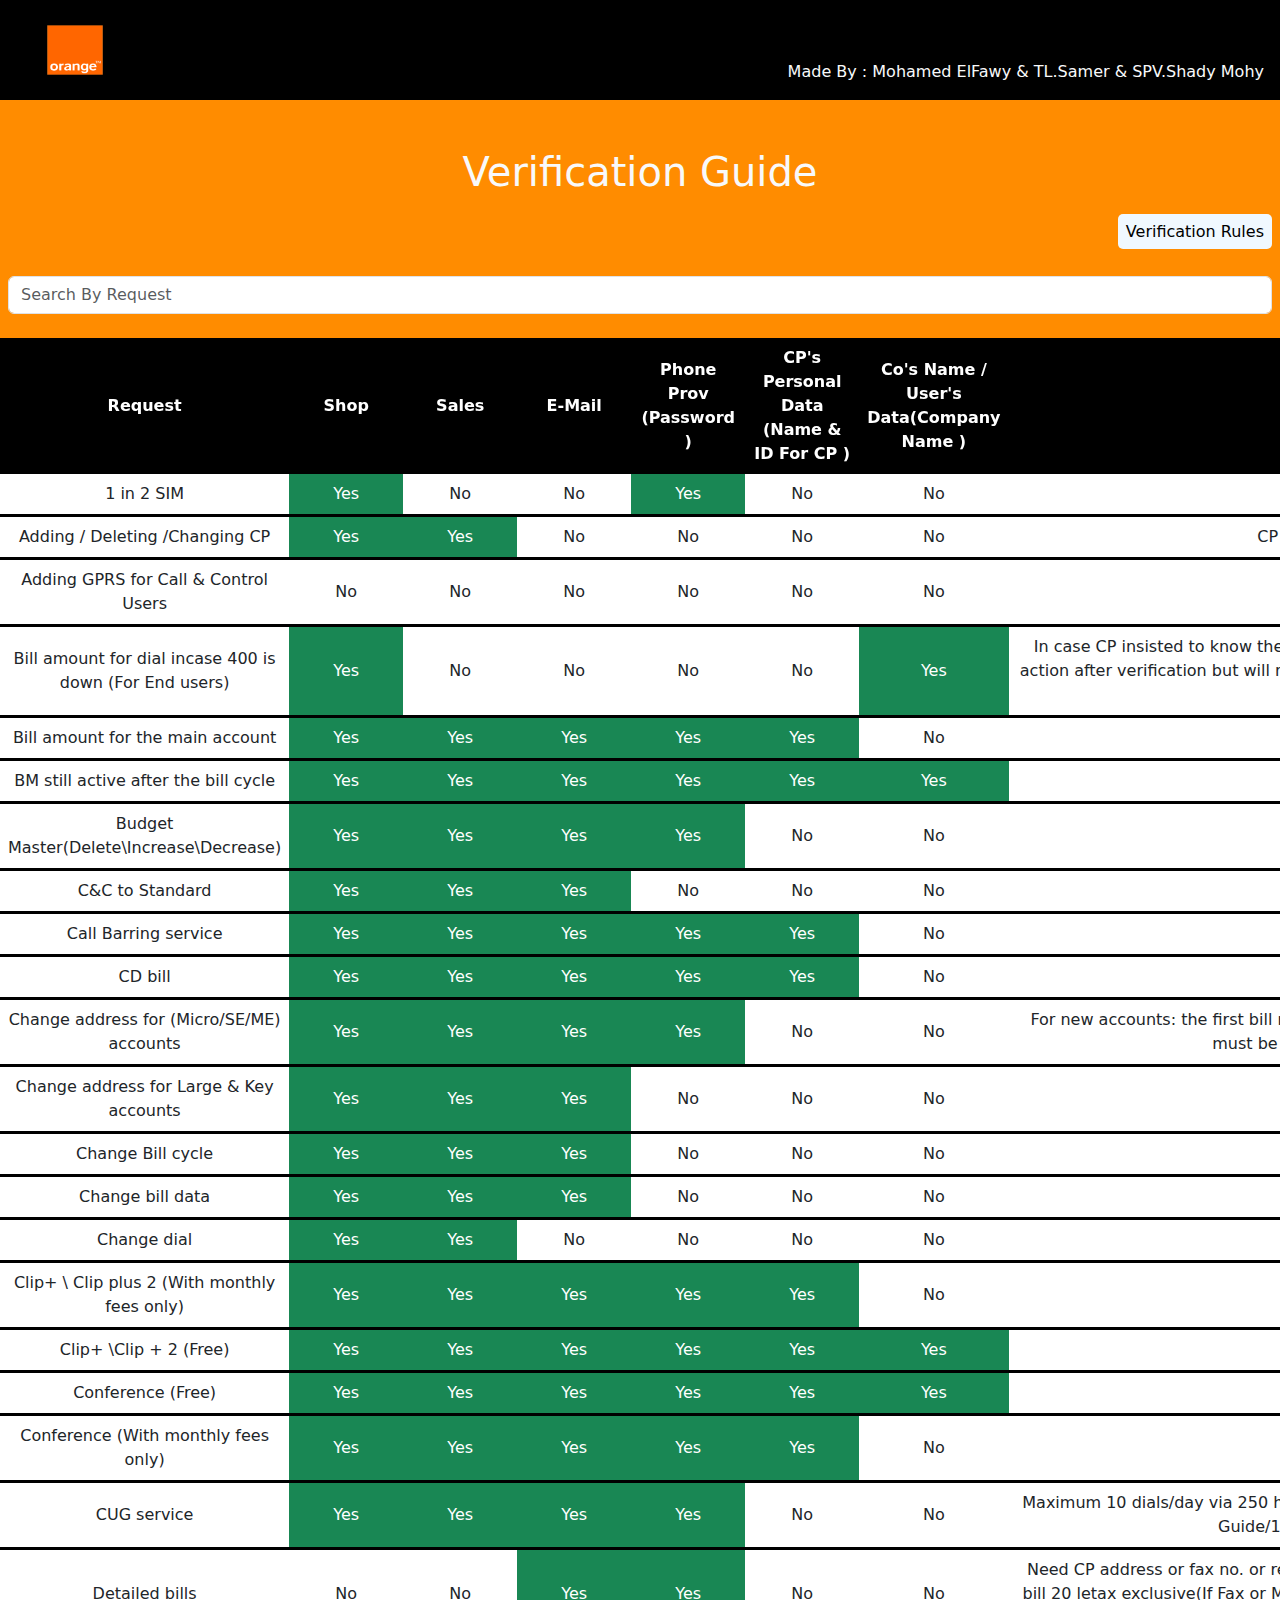
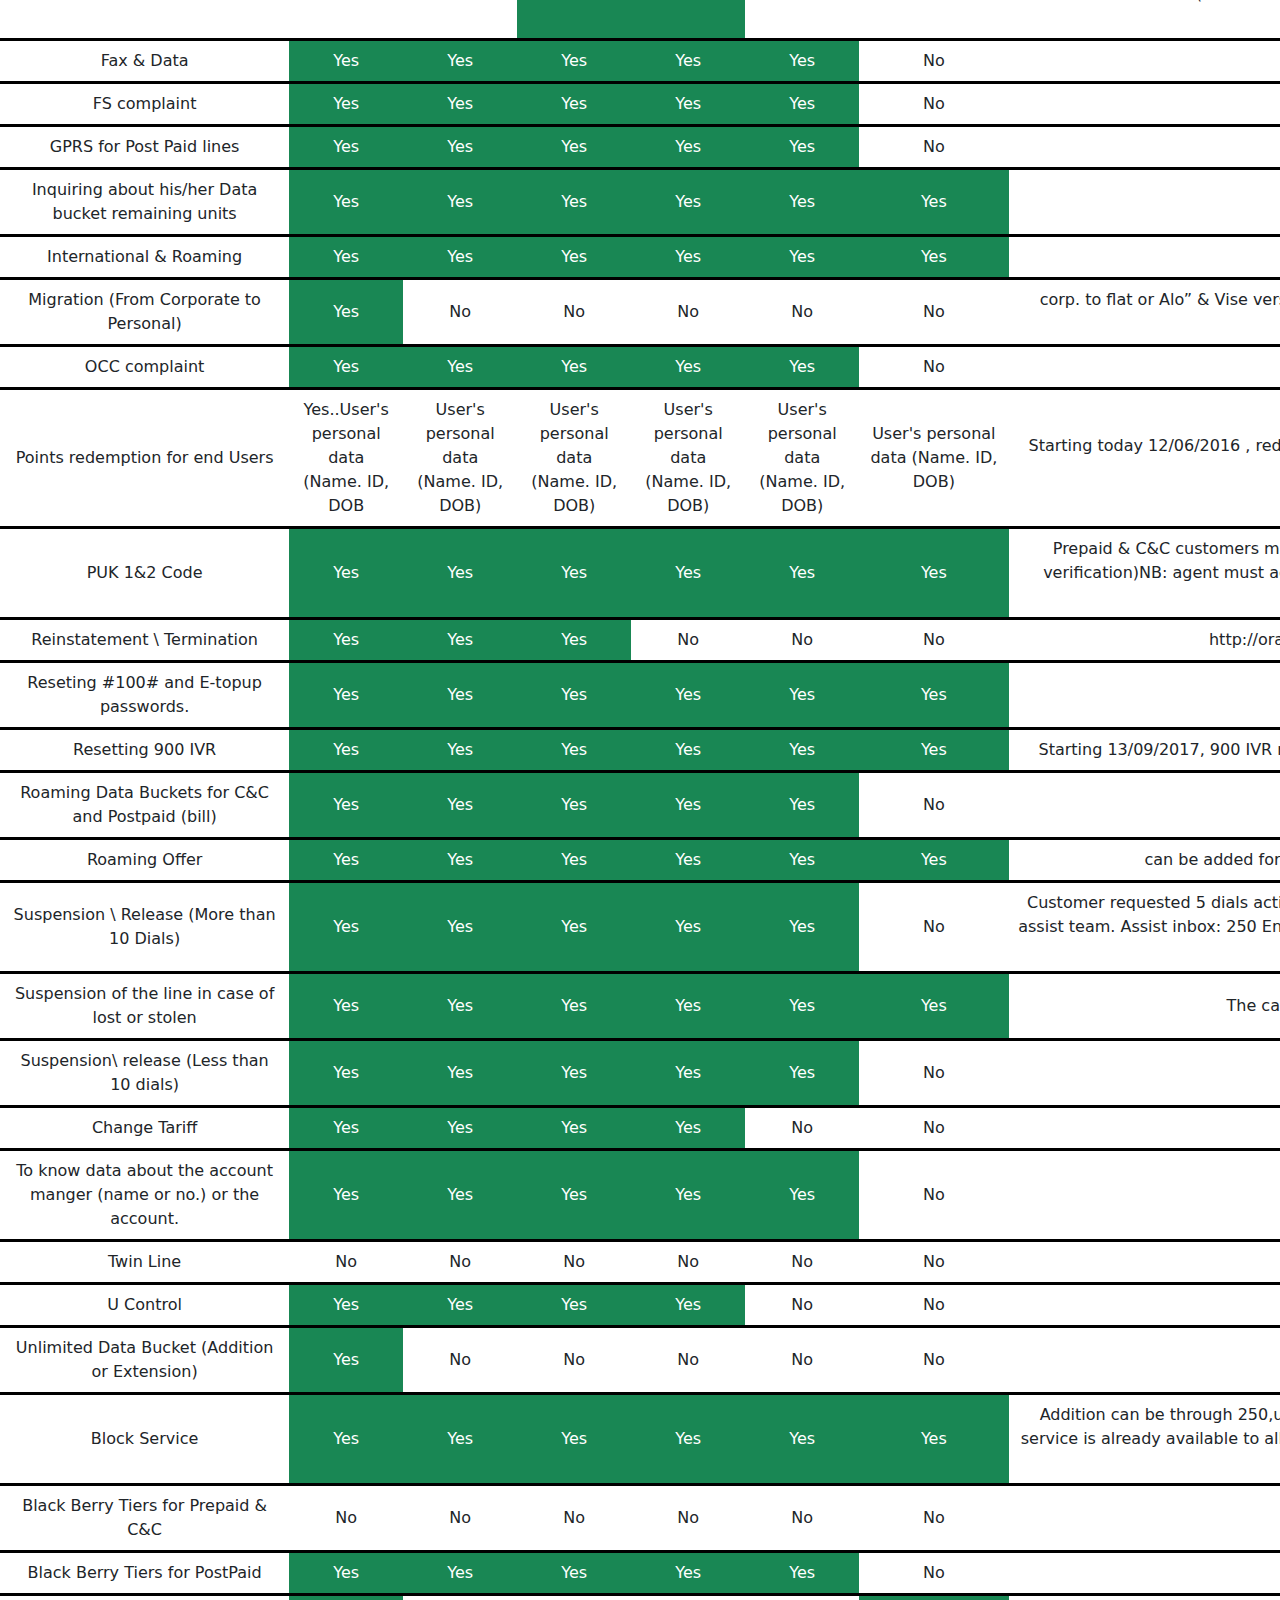
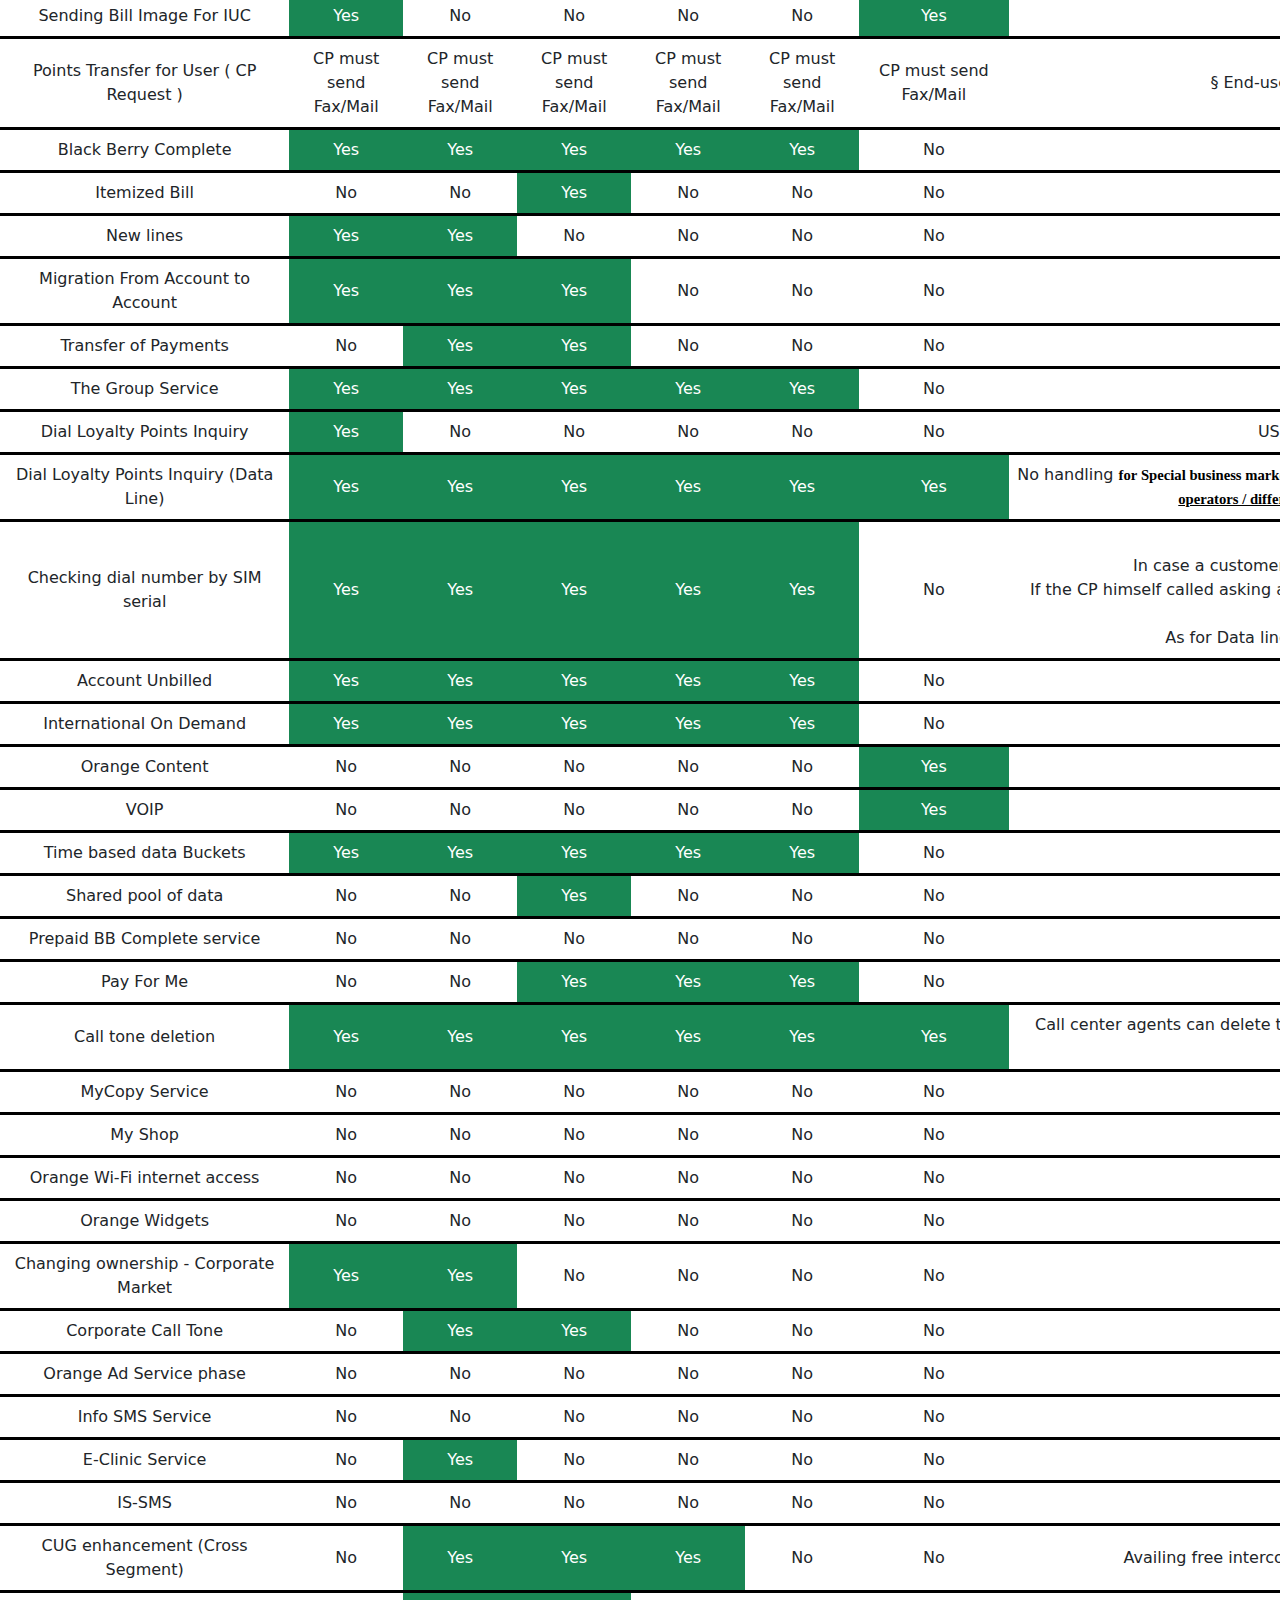
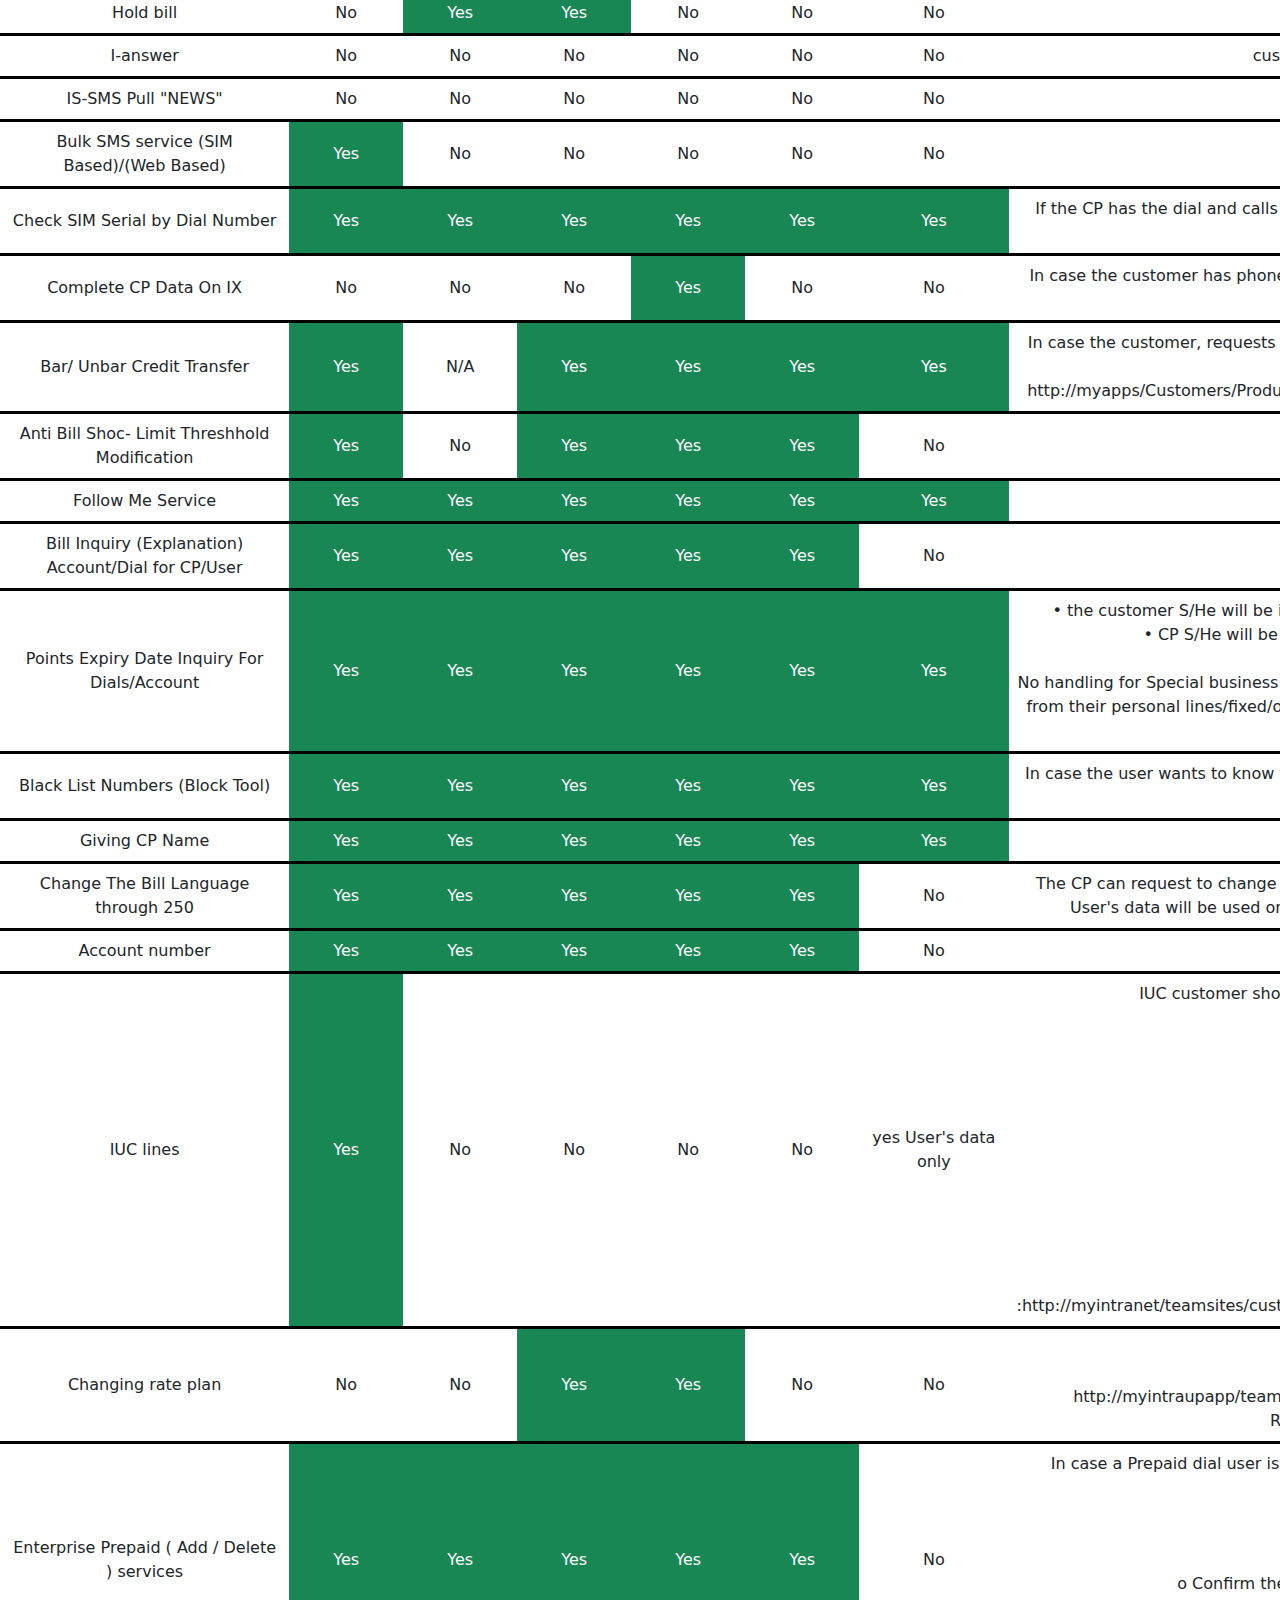
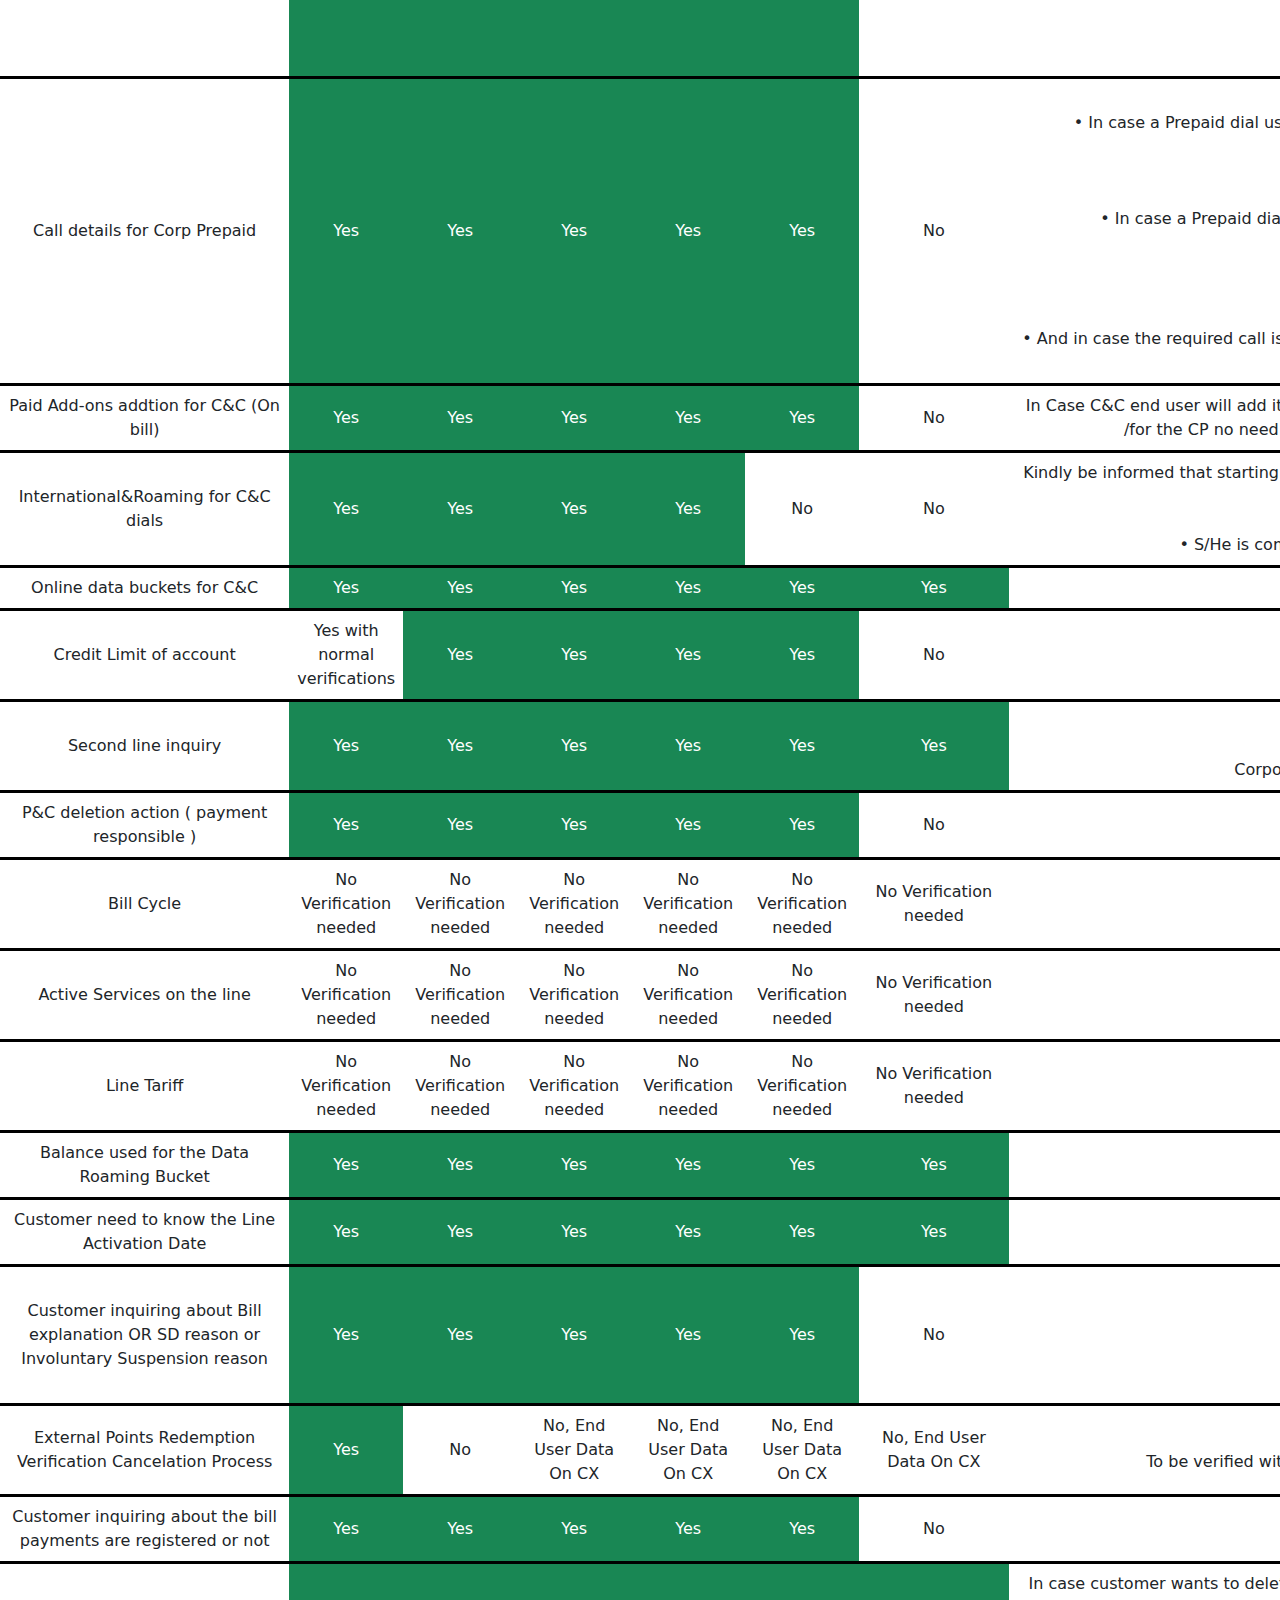
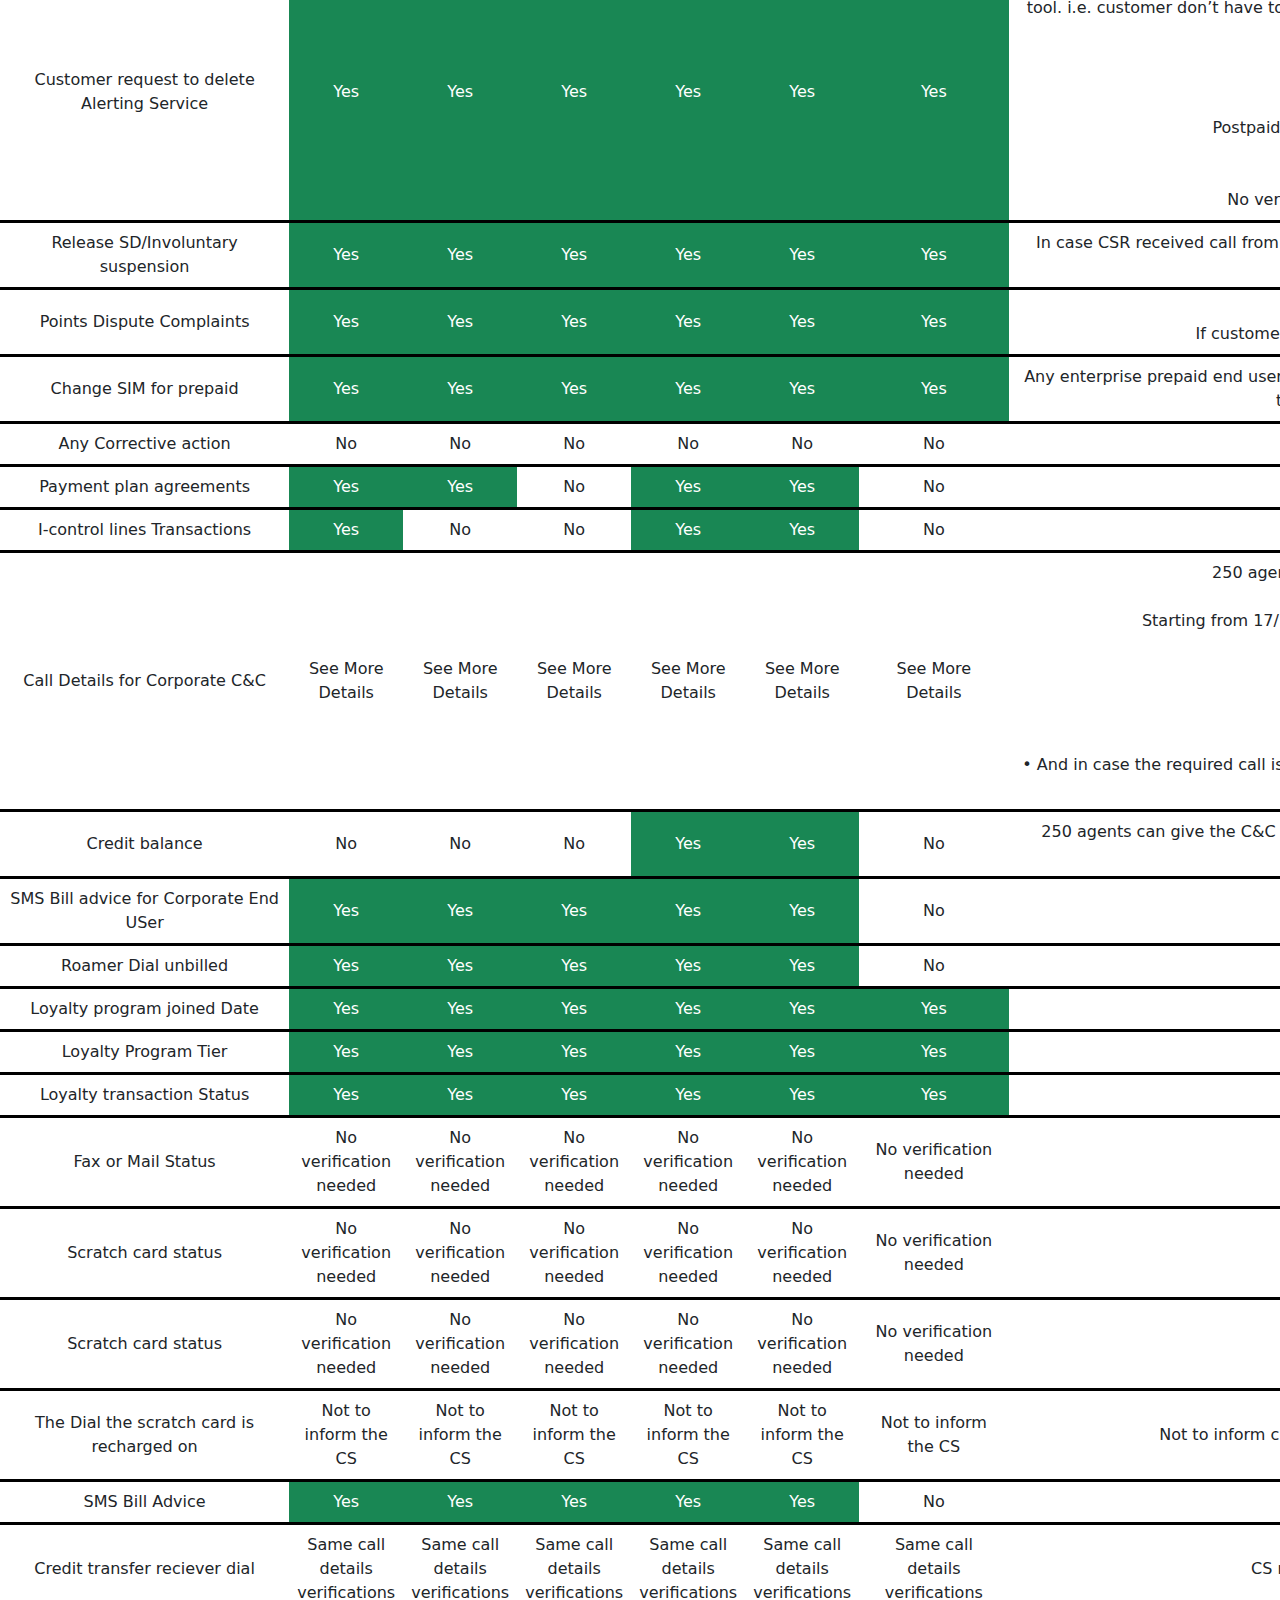
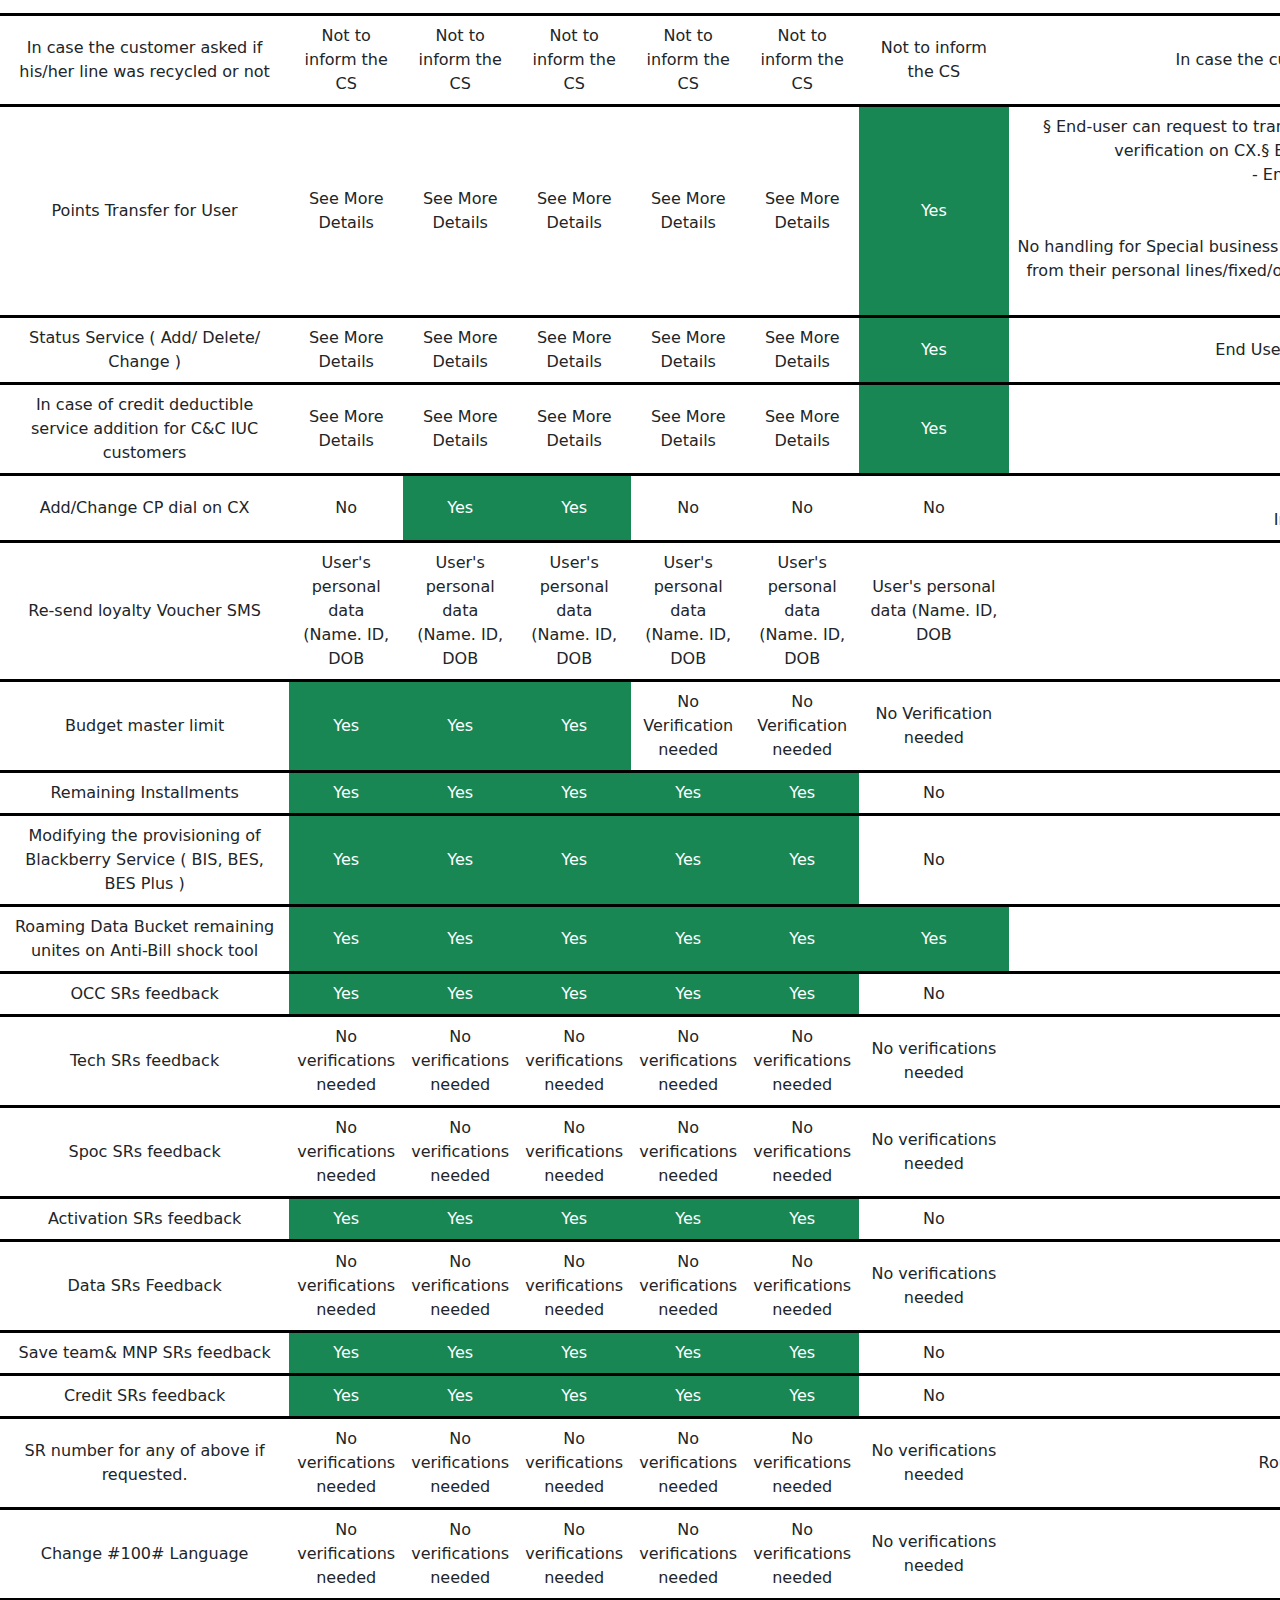
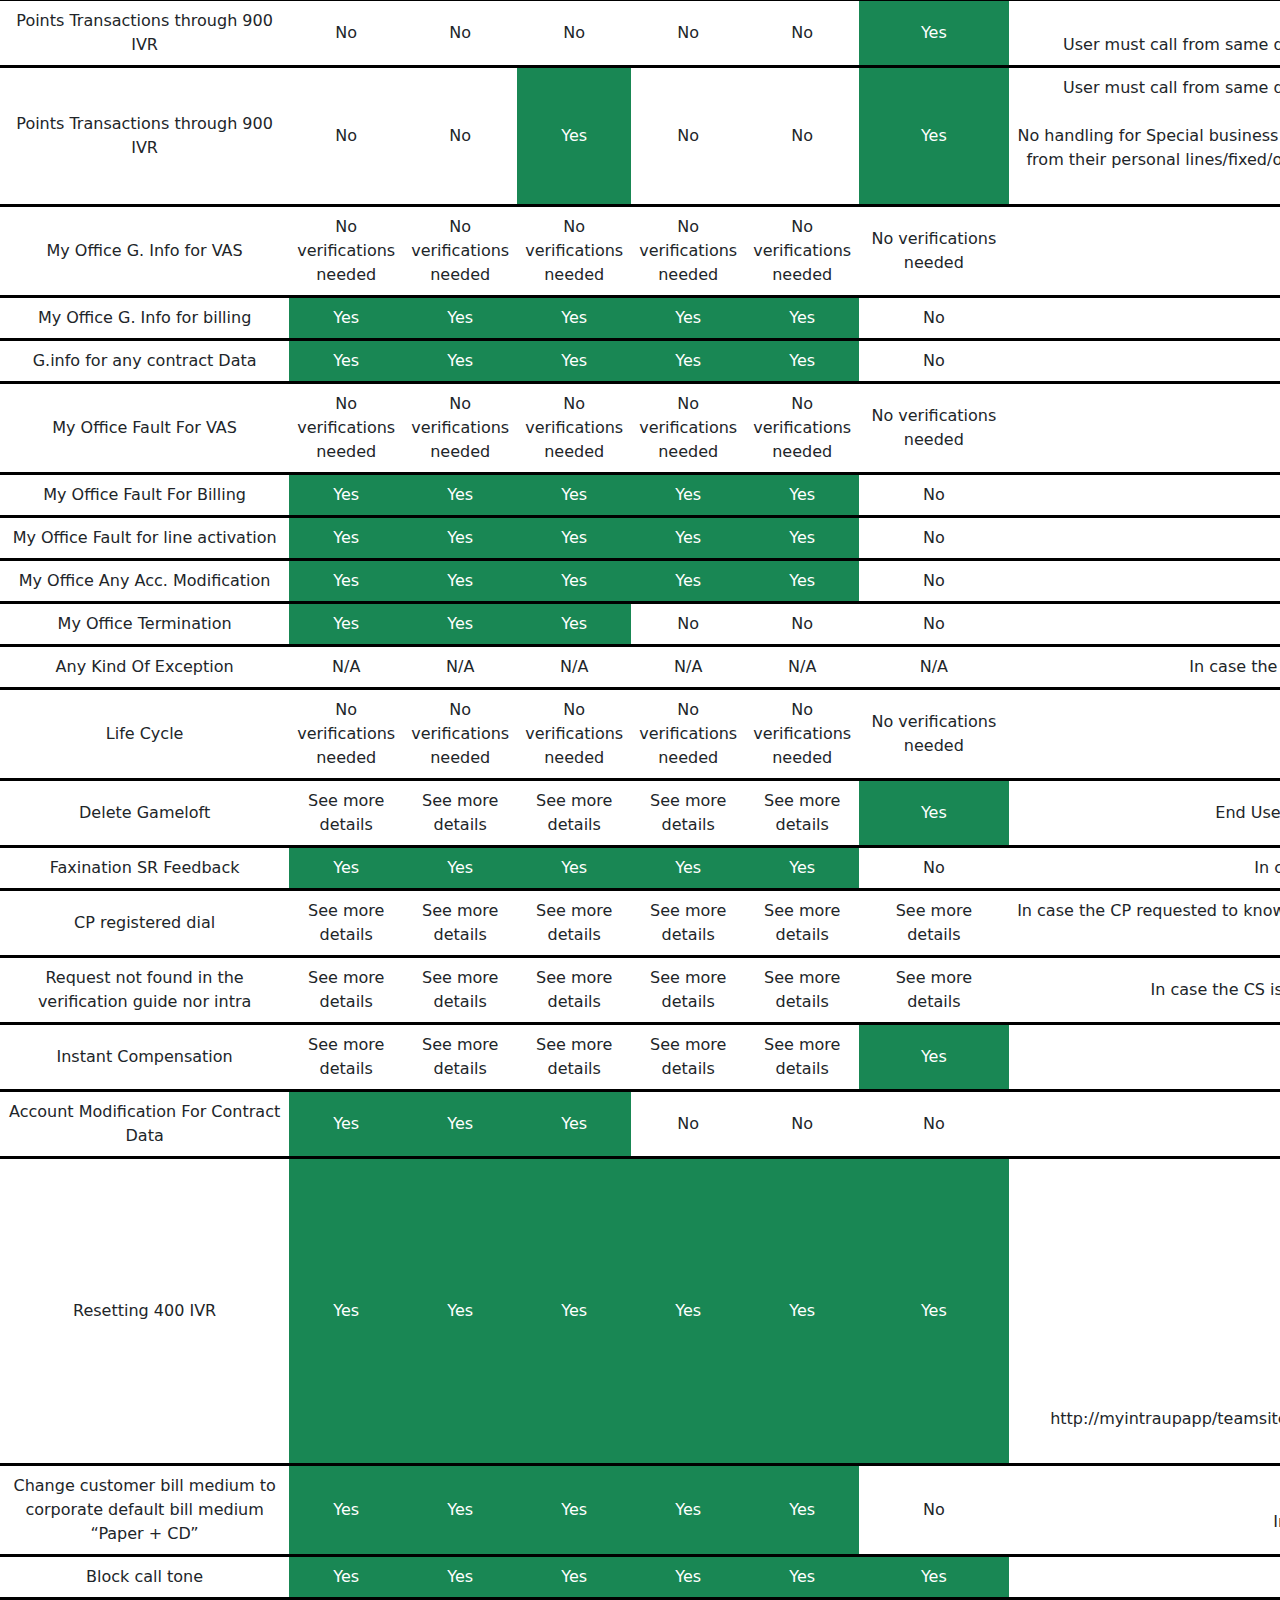
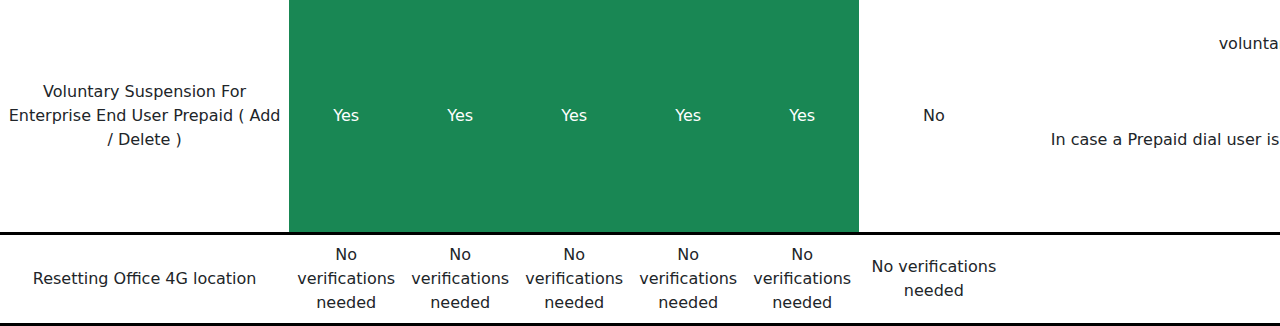
<file: VerificationGuide.html>
<!DOCTYPE html>
<html lang="en">
  <head>
    <meta charset="UTF-8" />
    <meta name="viewport" content="width=device-width, initial-scale=1.0" />
    <link rel="stylesheet" href="css/bootstrap.min.css" />
    <link rel="stylesheet" href="css/style.css" />
    <link
      rel="shortcut icon"
      href="images/Orange Logo.png"
      type="image/x-icon"
    />
    <title>Verification Guide</title>
  </head>
  <body>
    <header class="bg-black d-flex justify-content-between">
      <picture>
        <img
          width="150px"
          height="100px"
          src="images/Orange Logo.png"
          alt="Logo"
        />
      </picture>
      <p class="text-light d-flex align-items-end pe-3">
        Made By : Mohamed ElFawy & TL.Samer & SPV.Shady Mohy
      </p>
    </header>
    <nav>
      <h1 class="d-flex justify-content-center text-light pt-5">
        <p class="text-start">Verification Guide</p>
      </h1>
      <ul class="d-flex text-decoration-none w-100 justify-content-end pb-2">
        <li><a href="VerificationRules.html">Verification Rules</a></li>
      </ul>
    </nav>
    <main>
      <form
        class="form-inline d-flex justify-content-around mx-2 mb-3 position-sticky"
      >
        <input
          class="form-control mr-sm-2 my-2 d-inline"
          type="search"
          id="myInput"
          onkeyup="myFunction()"
          placeholder="Search By Request"
          aria-label="Search"
          onkeyup="performSearch()"
          id="searchInput"
        />
      </form>
      <table id="myTable" class="text-center">
        <thead class="position-sticky top-0">
          <tr>
            <th>Request</th>
            <th>Shop</th>
            <th>sales</th>
            <th>E-mail</th>
            <th>Phone prov (Password )</th>
            <th>CP's personal Data (Name &amp; ID for CP )</th>
            <th>Co's name / user's data(Company Name )</th>
            <th>More Details &amp; service request</th>
          </tr>
        </thead>
        <tbody>
          <tr>
            <td>1 in 2 SIM</td>
            <td>Yes</td>
            <td>No</td>
            <td>No</td>
            <td>Yes</td>
            <td>No</td>
            <td>No</td>
            <td>Create SR 41216 Fill Smart Script</td>
          </tr>
          <tr>
            <td>Adding / Deleting /Changing CP</td>
            <td>Yes</td>
            <td>Yes</td>
            <td>No</td>
            <td>No</td>
            <td>No</td>
            <td>No</td>
            <td>
              CP needs to refer back to sales or shops and franchises with the
              official documents
            </td>
          </tr>
          <tr>
            <td>Adding GPRS for Call &amp; Control Users</td>
            <td>No</td>
            <td>No</td>
            <td>No</td>
            <td>No</td>
            <td>No</td>
            <td>No</td>
            <td>
              GPRS is default service for C&amp;C and it should be added as
              corrective action
            </td>
          </tr>
          <tr>
            <td>Bill amount for dial incase 400 is down (For End users)</td>
            <td>Yes</td>
            <td>No</td>
            <td>No</td>
            <td>No</td>
            <td>No</td>
            <td>Yes</td>
            <td>
              In case CP insisted to know the dials bill amount (as a CP asking
              about his account dials) we will offer sending him breakdown as
              next step action after verification but will not inform him with
              the dials' bill within the call except if calling as an end user
              asking about his own dial then we will give it to him
            </td>
          </tr>
          <tr>
            <td>Bill amount for the main account</td>
            <td>Yes</td>
            <td>Yes</td>
            <td>Yes</td>
            <td>Yes</td>
            <td>Yes</td>
            <td>No</td>
            <td></td>
          </tr>
          <tr>
            <td>BM still active after the bill cycle</td>
            <td>Yes</td>
            <td>Yes</td>
            <td>Yes</td>
            <td>Yes</td>
            <td>Yes</td>
            <td>Yes</td>
            <td></td>
          </tr>
          <tr>
            <td>Budget Master(Delete\Increase\Decrease)</td>
            <td>Yes</td>
            <td>Yes</td>
            <td>Yes</td>
            <td>Yes</td>
            <td>No</td>
            <td>No</td>
            <td>service stopped for newly activated dials</td>
          </tr>
          <tr>
            <td>C&amp;C to Standard</td>
            <td>Yes</td>
            <td>Yes</td>
            <td>Yes</td>
            <td>No</td>
            <td>No</td>
            <td>No</td>
            <td></td>
          </tr>
          <tr>
            <td>Call Barring service</td>
            <td>Yes</td>
            <td>Yes</td>
            <td>Yes</td>
            <td>Yes</td>
            <td>Yes</td>
            <td>No</td>
            <td></td>
          </tr>
          <tr>
            <td>CD bill</td>
            <td>Yes</td>
            <td>Yes</td>
            <td>Yes</td>
            <td>Yes</td>
            <td>Yes</td>
            <td>No</td>
            <td>To know the password of the CD</td>
          </tr>
          <tr>
            <td>Change address for (Micro/SE/ME) accounts</td>
            <td>Yes</td>
            <td>Yes</td>
            <td>Yes</td>
            <td>Yes</td>
            <td>No</td>
            <td>No</td>
            <td>
              For new accounts: the first bill must be issued, delivered and
              paid to be able to change the address.For the existing accounts:
              previous bills must be delivered to the right/existing
              address,Only one open bill whether current or due one.
            </td>
          </tr>
          <tr>
            <td>Change address for Large &amp; Key accounts</td>
            <td>Yes</td>
            <td>Yes</td>
            <td>Yes</td>
            <td>No</td>
            <td>No</td>
            <td>No</td>
            <td>New address \ the CP name \ CP dial</td>
          </tr>
          <tr>
            <td>Change Bill cycle</td>
            <td>Yes</td>
            <td>Yes</td>
            <td>Yes</td>
            <td>No</td>
            <td>No</td>
            <td>No</td>
            <td>not allowed for C&amp;C dials</td>
          </tr>
          <tr>
            <td>Change bill data</td>
            <td>Yes</td>
            <td>Yes</td>
            <td>Yes</td>
            <td>No</td>
            <td>No</td>
            <td>No</td>
            <td></td>
          </tr>
          <tr>
            <td>Change dial</td>
            <td>Yes</td>
            <td>Yes</td>
            <td>No</td>
            <td>No</td>
            <td>No</td>
            <td>No</td>
            <td></td>
          </tr>
          <tr>
            <td>Clip+ \ Clip plus 2 (With monthly fees only)</td>
            <td>Yes</td>
            <td>Yes</td>
            <td>Yes</td>
            <td>Yes</td>
            <td>Yes</td>
            <td>No</td>
            <td>service stopped for newly activated dials</td>
          </tr>
          <tr>
            <td>Clip+ \Clip + 2 (Free)</td>
            <td>Yes</td>
            <td>Yes</td>
            <td>Yes</td>
            <td>Yes</td>
            <td>Yes</td>
            <td>Yes</td>
            <td></td>
          </tr>
          <tr>
            <td>Conference (Free)</td>
            <td>Yes</td>
            <td>Yes</td>
            <td>Yes</td>
            <td>Yes</td>
            <td>Yes</td>
            <td>Yes</td>
            <td></td>
          </tr>
          <tr>
            <td>Conference (With monthly fees only)</td>
            <td>Yes</td>
            <td>Yes</td>
            <td>Yes</td>
            <td>Yes</td>
            <td>Yes</td>
            <td>No</td>
            <td></td>
          </tr>
          <tr>
            <td>CUG service</td>
            <td>Yes</td>
            <td>Yes</td>
            <td>Yes</td>
            <td>Yes</td>
            <td>No</td>
            <td>No</td>
            <td>
              Maximum 10 dials/day via 250
              http://myintraupapp/teamsites/customerService/functions/250
              Enterprise Call Center/Enterprise Departmental Guide/1. Handling
              Rules/Enterprise On Hold Line Activation Via 25 and
              PA/Pages/default.aspx
            </td>
          </tr>
          <tr>
            <td>Detailed bills</td>
            <td>No</td>
            <td>No</td>
            <td>Yes</td>
            <td>Yes</td>
            <td>No</td>
            <td>No</td>
            <td>
              Need CP address or fax no. or registered email \ CP name \ CP dial
              no.\ period of the bill \ that he was able to pay the amount of
              the detailed bill 20 letax exclusive(If Fax or Mail). Can request
              it Via Phone Provisioning (Only after filling new Phone
              Proviosioning Form) NB : IUC only can request it through shop SLA
              48 h
            </td>
          </tr>
          <tr>
            <td>Fax &amp; Data</td>
            <td>Yes</td>
            <td>Yes</td>
            <td>Yes</td>
            <td>Yes</td>
            <td>Yes</td>
            <td>No</td>
            <td></td>
          </tr>
          <tr>
            <td>FS complaint</td>
            <td>Yes</td>
            <td>Yes</td>
            <td>Yes</td>
            <td>Yes</td>
            <td>Yes</td>
            <td>No</td>
            <td>
              need CP name \ CP dial &amp; the date of the bill on the main
              account
            </td>
          </tr>
          <tr>
            <td>GPRS for Post Paid lines</td>
            <td>Yes</td>
            <td>Yes</td>
            <td>Yes</td>
            <td>Yes</td>
            <td>Yes</td>
            <td>No</td>
            <td></td>
          </tr>
          <tr>
            <td>Inquiring about his/her Data bucket remaining units</td>
            <td>Yes</td>
            <td>Yes</td>
            <td>Yes</td>
            <td>Yes</td>
            <td>Yes</td>
            <td>Yes</td>
            <td></td>
          </tr>
          <tr>
            <td>International &amp; Roaming</td>
            <td>Yes</td>
            <td>Yes</td>
            <td>Yes</td>
            <td>Yes</td>
            <td>Yes</td>
            <td>Yes</td>
            <td></td>
          </tr>
          <tr>
            <td>Migration (From Corporate to Personal)</td>
            <td>Yes</td>
            <td>No</td>
            <td>No</td>
            <td>No</td>
            <td>No</td>
            <td>No</td>
            <td>
              corp. to flat or Alo” &amp; Vise verse. the user must have
              delegation letter with his name \ id no. and signed from the CP
              (the signature which saved on the Siebel) .
            </td>
          </tr>
          <tr>
            <td>OCC complaint</td>
            <td>Yes</td>
            <td>Yes</td>
            <td>Yes</td>
            <td>Yes</td>
            <td>Yes</td>
            <td>No</td>
            <td>Need CP name \ CP dial &amp; the description of the problem</td>
          </tr>
          <tr>
            <td>Points redemption for end Users</td>
            <td>Yes..User's personal data (Name. ID, DOB</td>
            <td>User's personal data (Name. ID, DOB)</td>
            <td>User's personal data (Name. ID, DOB)</td>
            <td>User's personal data (Name. ID, DOB)</td>
            <td>User's personal data (Name. ID, DOB)</td>
            <td>User's personal data (Name. ID, DOB)</td>
            <td>
              Starting today 12/06/2016 , redemption requests “Intangible &amp;
              tangible Gifts“ will be handled directly through 250 inbound team
              and not to be sent to loyalty team.
            </td>
          </tr>
          <tr>
            <td>PUK 1&amp;2 Code</td>
            <td>Yes</td>
            <td>Yes</td>
            <td>Yes</td>
            <td>Yes</td>
            <td>Yes</td>
            <td>Yes</td>
            <td>
              Prepaid &amp; C&amp;C customers must be verified by company
              name.Post Paid customer must be verified by full verification
              (same as loyalty verification)NB: agent must advise the customer
              to 400 &amp; #100# As for data line agent can provide the customer
              with the PUK code via company name .
            </td>
          </tr>
          <tr>
            <td>Reinstatement \ Termination</td>
            <td>Yes</td>
            <td>Yes</td>
            <td>Yes</td>
            <td>No</td>
            <td>No</td>
            <td>No</td>
            <td>
              http://orangepedia/Promotions/Pages/Reinstatement-&amp;-Reallocation-for-orange-customers.aspx
            </td>
          </tr>
          <tr>
            <td>Reseting #100# and E-topup passwords.</td>
            <td>Yes</td>
            <td>Yes</td>
            <td>Yes</td>
            <td>Yes</td>
            <td>Yes</td>
            <td>Yes</td>
            <td></td>
          </tr>
          <tr>
            <td>Resetting 900 IVR</td>
            <td>Yes</td>
            <td>Yes</td>
            <td>Yes</td>
            <td>Yes</td>
            <td>Yes</td>
            <td>Yes</td>
            <td>
              Starting 13/09/2017, 900 IVR reset password action will not be
              taken through customer care agents as it will be available through
              the IVR
            </td>
          </tr>
          <tr>
            <td>Roaming Data Buckets for C&amp;C and Postpaid (bill)</td>
            <td>Yes</td>
            <td>Yes</td>
            <td>Yes</td>
            <td>Yes</td>
            <td>Yes</td>
            <td>No</td>
            <td></td>
          </tr>
          <tr>
            <td>Roaming Offer</td>
            <td>Yes</td>
            <td>Yes</td>
            <td>Yes</td>
            <td>Yes</td>
            <td>Yes</td>
            <td>Yes</td>
            <td>
              can be added for the user in case the roaming is active Note :memo
              should be added on the cotract level on IX
            </td>
          </tr>
          <tr>
            <td>Suspension \ Release (More than 10 Dials)</td>
            <td>Yes</td>
            <td>Yes</td>
            <td>Yes</td>
            <td>Yes</td>
            <td>Yes</td>
            <td>No</td>
            <td>
              Customer requested 5 dials action will be implemented during the
              call from 1st line.Customer requested from 5 till 15 dials to be
              sent to the assist team. Assist inbox: 250 Enterprise Assist 1 H
              Customer requested more than 15 dials advise the CP to send fax or
              e-mail.For suspension and release , cp must be calling from the
              registered dial.
            </td>
          </tr>
          <tr>
            <td>Suspension of the line in case of lost or stolen</td>
            <td>Yes</td>
            <td>Yes</td>
            <td>Yes</td>
            <td>Yes</td>
            <td>Yes</td>
            <td>Yes</td>
            <td>
              The callers data must be added to the comment (Name, ID # &amp;
              the he/ she is calling from)
            </td>
          </tr>
          <tr>
            <td>Suspension\ release (Less than 10 dials)</td>
            <td>Yes</td>
            <td>Yes</td>
            <td>Yes</td>
            <td>Yes</td>
            <td>Yes</td>
            <td>No</td>
            <td>
              For suspension and release, CP must be calling from the registered
              dial
            </td>
          </tr>
          <tr>
            <td>Change Tariff</td>
            <td>Yes</td>
            <td>Yes</td>
            <td>Yes</td>
            <td>Yes</td>
            <td>No</td>
            <td>No</td>
            <td>Maximum 10 dials/day via phone provisioning only</td>
          </tr>
          <tr>
            <td>
              To know data about the account manger (name or no.) or the
              account.
            </td>
            <td>Yes</td>
            <td>Yes</td>
            <td>Yes</td>
            <td>Yes</td>
            <td>Yes</td>
            <td>No</td>
            <td></td>
          </tr>
          <tr>
            <td>Twin Line</td>
            <td>No</td>
            <td>No</td>
            <td>No</td>
            <td>No</td>
            <td>No</td>
            <td>No</td>
            <td></td>
          </tr>
          <tr>
            <td>U Control</td>
            <td>Yes</td>
            <td>Yes</td>
            <td>Yes</td>
            <td>Yes</td>
            <td>No</td>
            <td>No</td>
            <td>cp must have an E bill account</td>
          </tr>
          <tr>
            <td>Unlimited Data Bucket (Addition or Extension)</td>
            <td>Yes</td>
            <td>No</td>
            <td>No</td>
            <td>No</td>
            <td>No</td>
            <td>No</td>
            <td></td>
          </tr>
          <tr>
            <td>Block Service</td>
            <td>Yes</td>
            <td>Yes</td>
            <td>Yes</td>
            <td>Yes</td>
            <td>Yes</td>
            <td>Yes</td>
            <td>
              Addition can be through 250,user must be calling from the same
              dial. End user can add the service without referring to the CP ,
              since the service is already available to all customers including
              business ones through all channels (#100# / USSD / 505 IVR / 505
              SMS).CP can add the service normally for postpaid dials.
            </td>
          </tr>
          <tr>
            <td>Black Berry Tiers for Prepaid &amp; C&amp;C</td>
            <td>No</td>
            <td>No</td>
            <td>No</td>
            <td>No</td>
            <td>No</td>
            <td>No</td>
            <td>through USSD code #100*4#</td>
          </tr>
          <tr>
            <td>Black Berry Tiers for PostPaid</td>
            <td>Yes</td>
            <td>Yes</td>
            <td>Yes</td>
            <td>Yes</td>
            <td>Yes</td>
            <td>No</td>
            <td>
              whatever dial CP is calling from, even if not registered on IX
            </td>
          </tr>
          <tr>
            <td>Sending Bill Image For IUC</td>
            <td>Yes</td>
            <td>No</td>
            <td>No</td>
            <td>No</td>
            <td>No</td>
            <td>Yes</td>
            <td>only bill image not breakdown</td>
          </tr>
          <tr>
            <td>Points Transfer for User ( CP Request )</td>
            <td>CP must send Fax/Mail</td>
            <td>CP must send Fax/Mail</td>
            <td>CP must send Fax/Mail</td>
            <td>CP must send Fax/Mail</td>
            <td>CP must send Fax/Mail</td>
            <td>CP must send Fax/Mail</td>
            <td>
              § End-user can request to transfer points via 250 incase s/he
              exceeded his points transfer limit
            </td>
          </tr>
          <tr>
            <td>Black Berry Complete</td>
            <td>Yes</td>
            <td>Yes</td>
            <td>Yes</td>
            <td>Yes</td>
            <td>Yes</td>
            <td>No</td>
            <td>
              whatever dial CP is calling from, even if not registered on IX
            </td>
          </tr>
          <tr>
            <td>Itemized Bill</td>
            <td>No</td>
            <td>No</td>
            <td>Yes</td>
            <td>No</td>
            <td>No</td>
            <td>No</td>
            <td>Free Itemized bill on CD via Corporate sales</td>
          </tr>
          <tr>
            <td>New lines</td>
            <td>Yes</td>
            <td>Yes</td>
            <td>No</td>
            <td>No</td>
            <td>No</td>
            <td>No</td>
            <td></td>
          </tr>
          <tr>
            <td>Migration From Account to Account</td>
            <td>Yes</td>
            <td>Yes</td>
            <td>Yes</td>
            <td>No</td>
            <td>No</td>
            <td>No</td>
            <td>Preferred agent only can migrate via phone provisioning</td>
          </tr>
          <tr>
            <td>Transfer of Payments</td>
            <td>No</td>
            <td>Yes</td>
            <td>Yes</td>
            <td>No</td>
            <td>No</td>
            <td>No</td>
            <td>transfer payment from account to another account or dial</td>
          </tr>
          <tr>
            <td>The Group Service</td>
            <td>Yes</td>
            <td>Yes</td>
            <td>Yes</td>
            <td>Yes</td>
            <td>Yes</td>
            <td>No</td>
            <td></td>
          </tr>
          <tr>
            <td>Dial Loyalty Points Inquiry</td>
            <td>Yes</td>
            <td>No</td>
            <td>No</td>
            <td>No</td>
            <td>No</td>
            <td>No</td>
            <td>
              USSD , 900 IVR &amp; Orange Portal . Agent can inform the roamer
              Only with his points
            </td>
          </tr>
          <tr>
            <td>Dial Loyalty Points Inquiry (Data Line)</td>
            <td>Yes</td>
            <td>Yes</td>
            <td>Yes</td>
            <td>Yes</td>
            <td>Yes</td>
            <td>Yes</td>
            <td>
              No handling <span
                style="
                  font-weight: bold;
                  color: #000000;
                  font-family: 'HelveticaNeue-55';
                  font-size: 11pt;
                "
                >for Special business market program inquiries “ G info, fault ,
                Acc modification “in case customer contacting enterprise call
                center from their </span
              ><span
                style="
                  font-weight: bold;
                  text-decoration: underline;
                  color: #000000;
                  font-family: 'HelveticaNeue-55';
                  font-size: 11pt;
                "
                >personal lines/fixed/other operators / different account </span
              ><span
                style="
                  font-weight: bold;
                  color: #000000;
                  font-family: 'HelveticaNeue-55';
                  font-size: 11pt;
                "
                >other than that agent can handle customer inquiries normally
                according to existing verification matrix.</span
              >
            </td>
          </tr>
          <tr>
            <td>Checking dial number by SIM serial</td>
            <td>Yes</td>
            <td>Yes</td>
            <td>Yes</td>
            <td>Yes</td>
            <td>Yes</td>
            <td>No</td>
            <td>
              <br />
              In case a customer got a SIM serial number and he asked about its
              dial number , s/he should be routed to the CP .<br />
              If the CP himself called asking about it , 250 agent will give it
              to him / her after taking 3 verifications, after ensuring that the
              SIM belongs to the CP’s account and not a different one<br />
              As for Data lines, the dial number could be given to the user
              without the need to route him / her to the CP
            </td>
          </tr>
          <tr>
            <td>Account Unbilled</td>
            <td>Yes</td>
            <td>Yes</td>
            <td>Yes</td>
            <td>Yes</td>
            <td>Yes</td>
            <td>No</td>
            <td></td>
          </tr>
          <tr>
            <td>International On Demand</td>
            <td>Yes</td>
            <td>Yes</td>
            <td>Yes</td>
            <td>Yes</td>
            <td>Yes</td>
            <td>No</td>
            <td></td>
          </tr>
          <tr>
            <td>Orange Content</td>
            <td>No</td>
            <td>No</td>
            <td>No</td>
            <td>No</td>
            <td>No</td>
            <td>Yes</td>
            <td></td>
          </tr>
          <tr>
            <td>VOIP</td>
            <td>No</td>
            <td>No</td>
            <td>No</td>
            <td>No</td>
            <td>No</td>
            <td>Yes</td>
            <td></td>
          </tr>
          <tr>
            <td>Time based data Buckets</td>
            <td>Yes</td>
            <td>Yes</td>
            <td>Yes</td>
            <td>Yes</td>
            <td>Yes</td>
            <td>No</td>
            <td></td>
          </tr>
          <tr>
            <td>Shared pool of data</td>
            <td>No</td>
            <td>No</td>
            <td>Yes</td>
            <td>No</td>
            <td>No</td>
            <td>No</td>
            <td></td>
          </tr>
          <tr>
            <td>Prepaid BB Complete service</td>
            <td>No</td>
            <td>No</td>
            <td>No</td>
            <td>No</td>
            <td>No</td>
            <td>No</td>
            <td>USSD codes</td>
          </tr>
          <tr>
            <td>Pay For Me</td>
            <td>No</td>
            <td>No</td>
            <td>Yes</td>
            <td>Yes</td>
            <td>Yes</td>
            <td>No</td>
            <td></td>
          </tr>
          <tr>
            <td>Call tone deletion</td>
            <td>Yes</td>
            <td>Yes</td>
            <td>Yes</td>
            <td>Yes</td>
            <td>Yes</td>
            <td>Yes</td>
            <td>
              Call center agents can delete the call tone service to the
              customer through the call tone tool in case customer’s
              inquiry.&quot;End user must be calling from the same dial
            </td>
          </tr>
          <tr>
            <td>MyCopy Service</td>
            <td>No</td>
            <td>No</td>
            <td>No</td>
            <td>No</td>
            <td>No</td>
            <td>No</td>
            <td>SMS to 4040</td>
          </tr>
          <tr>
            <td>My Shop</td>
            <td>No</td>
            <td>No</td>
            <td>No</td>
            <td>No</td>
            <td>No</td>
            <td>No</td>
            <td>
              <a href="http://www.orange.com/" title=""
                >http://www.orange.com/</a
              >
            </td>
          </tr>
          <tr>
            <td>Orange Wi-Fi internet access</td>
            <td>No</td>
            <td>No</td>
            <td>No</td>
            <td>No</td>
            <td>No</td>
            <td>No</td>
            <td>Scratch card</td>
          </tr>
          <tr>
            <td>Orange Widgets</td>
            <td>No</td>
            <td>No</td>
            <td>No</td>
            <td>No</td>
            <td>No</td>
            <td>No</td>
            <td></td>
          </tr>
          <tr>
            <td>Changing ownership - Corporate Market</td>
            <td>Yes</td>
            <td>Yes</td>
            <td>No</td>
            <td>No</td>
            <td>No</td>
            <td>No</td>
            <td></td>
          </tr>
          <tr>
            <td>Corporate Call Tone</td>
            <td>No</td>
            <td>Yes</td>
            <td>Yes</td>
            <td>No</td>
            <td>No</td>
            <td>No</td>
            <td></td>
          </tr>
          <tr>
            <td>Orange Ad Service phase</td>
            <td>No</td>
            <td>No</td>
            <td>No</td>
            <td>No</td>
            <td>No</td>
            <td>No</td>
            <td>SMS to 5050</td>
          </tr>
          <tr>
            <td>Info SMS Service</td>
            <td>No</td>
            <td>No</td>
            <td>No</td>
            <td>No</td>
            <td>No</td>
            <td>No</td>
            <td>SMS to 1110</td>
          </tr>
          <tr>
            <td>E-Clinic Service</td>
            <td>No</td>
            <td>Yes</td>
            <td>No</td>
            <td>No</td>
            <td>No</td>
            <td>No</td>
            <td></td>
          </tr>
          <tr>
            <td>IS-SMS</td>
            <td>No</td>
            <td>No</td>
            <td>No</td>
            <td>No</td>
            <td>No</td>
            <td>No</td>
            <td>
              <a href="http://www.orange.com/" title=""
                >http://www.orange.com/</a
              >
            </td>
          </tr>
          <tr>
            <td>CUG enhancement (Cross Segment)</td>
            <td>No</td>
            <td>Yes</td>
            <td>Yes</td>
            <td>Yes</td>
            <td>No</td>
            <td>No</td>
            <td>
              Availing free intercompany calls between all the company C&amp;C
              ,Postpaid &amp; Prepaid dials with same community code
            </td>
          </tr>
          <tr>
            <td>Hold bill</td>
            <td>No</td>
            <td>Yes</td>
            <td>Yes</td>
            <td>No</td>
            <td>No</td>
            <td>No</td>
            <td>IUC can request via normal verification</td>
          </tr>
          <tr>
            <td>I-answer</td>
            <td>No</td>
            <td>No</td>
            <td>No</td>
            <td>No</td>
            <td>No</td>
            <td>No</td>
            <td>
              customer shoulde change the SIM to be able to use this service
              with normal process
            </td>
          </tr>
          <tr>
            <td>IS-SMS Pull &quot;NEWS&quot;</td>
            <td>No</td>
            <td>No</td>
            <td>No</td>
            <td>No</td>
            <td>No</td>
            <td>No</td>
            <td>SMS to 200</td>
          </tr>
          <tr>
            <td>Bulk SMS service (SIM Based)/(Web Based)</td>
            <td>Yes</td>
            <td>No</td>
            <td>No</td>
            <td>No</td>
            <td>No</td>
            <td>No</td>
            <td></td>
          </tr>
          <tr>
            <td>Check SIM Serial by Dial Number</td>
            <td>Yes</td>
            <td>Yes</td>
            <td>Yes</td>
            <td>Yes</td>
            <td>Yes</td>
            <td>Yes</td>
            <td>
               If the CP has the dial and calls to enquire about the SIM serial,
              the rep can provide him with the dial after full verification and
              ensuring that the SIM belongs to the CP’s account and not a
              different one.
            </td>
          </tr>
          <tr>
            <td>Complete CP Data On IX</td>
            <td>No</td>
            <td>No</td>
            <td>No</td>
            <td>Yes</td>
            <td>No</td>
            <td>No</td>
            <td>
              In case the customer has phone provisioning &amp; his data on IX (
              username-birthdate- ID ) is incomplete or incorrect , the agent
              will verify the CP with his password &amp; complete the data
            </td>
          </tr>
          <tr>
            <td>Bar/ Unbar Credit Transfer</td>
            <td>Yes</td>
            <td>N/A</td>
            <td>Yes</td>
            <td>Yes</td>
            <td>Yes</td>
            <td>Yes</td>
            <td>
              In case the customer, requests to bar &amp;/or unbar the credit
              transfer through USSD CSR will have to take the action from both
              tools (e-top up and #100# tool).<br />
              http://myapps/Customers/Products%20%20Services/Services/value%20added%20services/Pages/default.aspx?Type=vasdetails&amp;VASID=437
            </td>
          </tr>
          <tr>
            <td>Anti Bill Shoc- Limit Threshhold Modification</td>
            <td>Yes</td>
            <td>No</td>
            <td>Yes</td>
            <td>Yes</td>
            <td>Yes</td>
            <td>No</td>
            <td>MBB/MI - Anti-Bill Shock Data Roaming Limit</td>
          </tr>
          <tr>
            <td>Follow Me Service</td>
            <td>Yes</td>
            <td>Yes</td>
            <td>Yes</td>
            <td>Yes</td>
            <td>Yes</td>
            <td>Yes</td>
            <td></td>
          </tr>
          <tr>
            <td>Bill Inquiry (Explanation) Account/Dial for CP/User</td>
            <td>Yes</td>
            <td>Yes</td>
            <td>Yes</td>
            <td>Yes</td>
            <td>Yes</td>
            <td>No</td>
            <td></td>
          </tr>
          <tr>
            <td>Points Expiry Date Inquiry For Dials/Account</td>
            <td>Yes</td>
            <td>Yes</td>
            <td>Yes</td>
            <td>Yes</td>
            <td>Yes</td>
            <td>Yes</td>
            <td>
              • the customer S/He will be informed by the points’ expiry date
              after verification (Normal Loyalty Verification name +birthdate
              +ID #)<br />
              • CP S/He will be informed by 10 dials by phone and if he needs
              more than 10 dials he has to send Fax or mail .<br />
              <br />
              No handling for Special business market program inquiries “ G
              info, fault , Acc modification “in case customer contacting
              enterprise call center from their personal lines/fixed/other
              operators / different account other than that agent can handle
              customer inquiries normally according to existing verification
              matrix.
            </td>
          </tr>
          <tr>
            <td>Black List Numbers (Block Tool)</td>
            <td>Yes</td>
            <td>Yes</td>
            <td>Yes</td>
            <td>Yes</td>
            <td>Yes</td>
            <td>Yes</td>
            <td>
              In case the user wants to know the numbers in his/her Blocker
              service list “the black-listed numbers”, s/he must be calling from
              same dial  &amp; the verification needed is Company name only.
            </td>
          </tr>
          <tr>
            <td>Giving CP Name</td>
            <td>Yes</td>
            <td>Yes</td>
            <td>Yes</td>
            <td>Yes</td>
            <td>Yes</td>
            <td>Yes</td>
            <td>customer should be verified with the company name</td>
          </tr>
          <tr>
            <td>Change The Bill Language through 250</td>
            <td>Yes</td>
            <td>Yes</td>
            <td>Yes</td>
            <td>Yes</td>
            <td>Yes</td>
            <td>No</td>
            <td>
              The CP can request to change the bill language through 250 call
              center &amp; action will be done on the spot with the normal full
              verification.-User's data will be used only in case of IUC lines
              as they can change their bill language after referring to 250 with
              full verification.
            </td>
          </tr>
          <tr>
            <td>Account number</td>
            <td>Yes</td>
            <td>Yes</td>
            <td>Yes</td>
            <td>Yes</td>
            <td>Yes</td>
            <td>No</td>
            <td></td>
          </tr>
          <tr>
            <td>IUC lines</td>
            <td>Yes</td>
            <td>No</td>
            <td>No</td>
            <td>No</td>
            <td>No</td>
            <td>yes User's data only</td>
            <td>
              IUC customer should be verified with full data (Name - ID -
              Birthdate &amp; Address) in case of any requested action.<br />
              <br />
              Except for the below cases a letter from the CP shall be
              requested:<br />
              Porting out<br />
              Termination<br />
              Moving from one Enterprise account<br />
              Migration from Enter. Market to post or pre-paid Market<br />
              Change Ownership<br />
              Reinstatement<br />
              <br />
              &nbsp;<br />
              &nbsp;<br />
              IUC handling
              :http://myintranet/teamsites/customerService/functions/250%20Enterprise%20Call%20Center/Enterprise%20Departmental%20Guide/Handling
            </td>
          </tr>
          <tr>
            <td>Changing rate plan</td>
            <td>No</td>
            <td>No</td>
            <td>Yes</td>
            <td>Yes</td>
            <td>No</td>
            <td>No</td>
            <td>
              Related link:<br />
              <br />
              http://myintraupapp/teamsites/customerService/functions/250
              Enterprise Call Center/Enterprise Departmental Guide/1. Handling
              Rules/Contact Person Handling/Changing rate plan and
              Tariff/Pages/default.aspx
            </td>
          </tr>
          <tr>
            <td>Enterprise Prepaid ( Add / Delete ) services</td>
            <td>Yes</td>
            <td>Yes</td>
            <td>Yes</td>
            <td>Yes</td>
            <td>Yes</td>
            <td>No</td>
            <td>
              In case a Prepaid dial user is calling 250 call center requesting
              an add or delete service, with no defined company name on CRM
              tools:<br />
              o CS agent is to take 2 verifications :<br />
              § Last 3 calls<br />
              § Active VAS<br />
              &nbsp;<br />
              o Confirm the company name through the interlock code (in case the
              customer is having CUG service).<br />
              o Add / Delete the service to the user.<br />
              o Direct the customer to the CP in order to register the data.<br />
              o CP can contact the AM or visit the nearest shop for data
              registration.
            </td>
          </tr>
          <tr>
            <td>Call details for Corp Prepaid</td>
            <td>Yes</td>
            <td>Yes</td>
            <td>Yes</td>
            <td>Yes</td>
            <td>Yes</td>
            <td>No</td>
            <td>
              • Customer must calls from the same line.<br />
              • In case a Prepaid dial user is calling 250 call center
              requesting call details &amp; they don’t know their CP name or
              company name:<br />
              o CS agent is to take 2 verifications :<br />
              § Last 3 calls<br />
              § Active VAS<br />
              • In case a Prepaid dial user is calling 250 call center
              requesting call details with no defined company name on CRM
              tools:<br />
              o CS agent is to take 3 verifications :<br />
              § Account name<br />
              § Last 3 calls<br />
              § Active VAS<br />
              • And in case the required call is within the last 3 calls, as an
              alternative verification you can ask the CS to provide the last 3
              calls before that call
            </td>
          </tr>
          <tr>
            <td>Paid Add-ons addtion for C&amp;C (On bill)</td>
            <td>Yes</td>
            <td>Yes</td>
            <td>Yes</td>
            <td>Yes</td>
            <td>Yes</td>
            <td>No</td>
            <td>
              In Case C&amp;C end user will add it from credit, has to call from
              same dial to be verified with company name in order to add the
              needed service /for the CP no need to be calling from same dial
              but full verification (Name/birthdate/ID)/Phone provisioning
              needed.
            </td>
          </tr>
          <tr>
            <td>International&amp;Roaming for C&amp;C dials</td>
            <td>Yes</td>
            <td>Yes</td>
            <td>Yes</td>
            <td>Yes</td>
            <td>No</td>
            <td>No</td>
            <td>
              Kindly be informed that starting 22/5/2013 (250/Preferred) agents
              can add the I&amp;R for Corporate C&amp;C customers through phone
              provisioning, with the same current eligibility rules;<br />
              (250/Preferred) agents MUST confirm with the CP below:<br />
              • S/He is committed to pay the amount that will be reflecting the
              roaming charges on the monthly bill.
            </td>
          </tr>
          <tr>
            <td>Online data buckets for C&amp;C</td>
            <td>Yes</td>
            <td>Yes</td>
            <td>Yes</td>
            <td>Yes</td>
            <td>Yes</td>
            <td>Yes</td>
            <td>End user must be calling from the same dial</td>
          </tr>
          <tr>
            <td>Credit Limit of account</td>
            <td>Yes with normal verifications</td>
            <td>Yes</td>
            <td>Yes</td>
            <td>Yes</td>
            <td>Yes</td>
            <td>No</td>
            <td>Normal verifications applied</td>
          </tr>
          <tr>
            <td>Second line inquiry</td>
            <td>Yes</td>
            <td>Yes</td>
            <td>Yes</td>
            <td>Yes</td>
            <td>Yes</td>
            <td>Yes</td>
            <td>
              Corporate postpaid: Through CP only.<br />
              <br />
              Corporate C&amp;C and prepaid : Company name and the end user must
              call from same line.
            </td>
          </tr>
          <tr>
            <td>P&amp;C deletion action ( payment responsible )</td>
            <td>Yes</td>
            <td>Yes</td>
            <td>Yes</td>
            <td>Yes</td>
            <td>Yes</td>
            <td>No</td>
            <td></td>
          </tr>
          <tr>
            <td>Bill Cycle</td>
            <td>No Verification needed</td>
            <td>No Verification needed</td>
            <td>No Verification needed</td>
            <td>No Verification needed</td>
            <td>No Verification needed</td>
            <td>No Verification needed</td>
            <td>For both CP &amp; End user</td>
          </tr>
          <tr>
            <td>Active Services on the line</td>
            <td>No Verification needed</td>
            <td>No Verification needed</td>
            <td>No Verification needed</td>
            <td>No Verification needed</td>
            <td>No Verification needed</td>
            <td>No Verification needed</td>
            <td>For both CP &amp; End user</td>
          </tr>
          <tr>
            <td>Line Tariff</td>
            <td>No Verification needed</td>
            <td>No Verification needed</td>
            <td>No Verification needed</td>
            <td>No Verification needed</td>
            <td>No Verification needed</td>
            <td>No Verification needed</td>
            <td>For both CP &amp; End user</td>
          </tr>
          <tr>
            <td>Balance used for the Data Roaming Bucket</td>
            <td>Yes</td>
            <td>Yes</td>
            <td>Yes</td>
            <td>Yes</td>
            <td>Yes</td>
            <td>Yes</td>
            <td>
              customer asked about the balance used from his data roaming bucket
            </td>
          </tr>
          <tr>
            <td>Customer need to know the Line Activation Date</td>
            <td>Yes</td>
            <td>Yes</td>
            <td>Yes</td>
            <td>Yes</td>
            <td>Yes</td>
            <td>Yes</td>
            <td>to be informed by Company name</td>
          </tr>
          <tr>
            <td>
              Customer inquiring about Bill explanation OR SD reason or
              Involuntary Suspension reason
            </td>
            <td>Yes</td>
            <td>Yes</td>
            <td>Yes</td>
            <td>Yes</td>
            <td>Yes</td>
            <td>No</td>
            <td>
              <br />
              Agent must direct End User to CP for below info<br />
              - SD Reason<br />
              - Involuntary/ Voluntary suspension Reason<br />
              - Bill Explanation
            </td>
          </tr>
          <tr>
            <td>External Points Redemption Verification Cancelation Process</td>
            <td>Yes</td>
            <td>No</td>
            <td>No, End User Data On CX</td>
            <td>No, End User Data On CX</td>
            <td>No, End User Data On CX</td>
            <td>No, End User Data On CX</td>
            <td>
              Customer want to cancel SR for points redemption from external
              partner<br />
              To be verified with normal verification same as points
              redemption.End User Data On CX calling from same dial.
            </td>
          </tr>
          <tr>
            <td>
              Customer inquiring about the bill payments are registered or not
            </td>
            <td>Yes</td>
            <td>Yes</td>
            <td>Yes</td>
            <td>Yes</td>
            <td>Yes</td>
            <td>No</td>
            <td>Customer inquiry about the bill payments registered or not</td>
          </tr>
          <tr>
            <td>Customer request to delete Alerting Service</td>
            <td>Yes</td>
            <td>Yes</td>
            <td>Yes</td>
            <td>Yes</td>
            <td>Yes</td>
            <td>Yes</td>
            <td>
              In case customer wants to delete the alerting service or inquiring
              how to delete it, agents should proceed with deleting the service
              from the tool. i.e. customer don’t have to complaint that s/he
              can’t delete the service in order for the agents to delete it,
              service can be deleted upon customer request.<br />
              Customer must call from his dial and verify him by Company name<br />
              <br />
              Scenario 1:<br />
              Postpaid customer calling from same dial, agent will verify the
              customer with Company name.<br />
              <br />
              Scenario 2:<br />
              No verification needed for C&amp;C and prepaid, Customer must be
              calling from the same dial.
            </td>
          </tr>
          <tr>
            <td>Release SD/Involuntary suspension</td>
            <td>Yes</td>
            <td>Yes</td>
            <td>Yes</td>
            <td>Yes</td>
            <td>Yes</td>
            <td>Yes</td>
            <td>
              In case CSR received call from CP or End user to release SD or
              Involuntary suspension , there is no need to verify as long as the
              amount is register
            </td>
          </tr>
          <tr>
            <td>Points Dispute Complaints</td>
            <td>Yes</td>
            <td>Yes</td>
            <td>Yes</td>
            <td>Yes</td>
            <td>Yes</td>
            <td>Yes</td>
            <td>
              <br />
              If customer want to make Points Dispute Complaints it will be
              handled normally for CP Or End user
            </td>
          </tr>
          <tr>
            <td>Change SIM for prepaid</td>
            <td>Yes</td>
            <td>Yes</td>
            <td>Yes</td>
            <td>Yes</td>
            <td>Yes</td>
            <td>Yes</td>
            <td>
              Any enterprise prepaid end user can proceed with changing his/her
              SIM card without referring to the CP only in case s/he is fully
              verified with the below and added on Siebel: • Name • ID number •
              Company name • Tariff
            </td>
          </tr>
          <tr>
            <td>Any Corrective action</td>
            <td>No</td>
            <td>No</td>
            <td>No</td>
            <td>No</td>
            <td>No</td>
            <td>No</td>
            <td>No Verifications needed</td>
          </tr>
          <tr>
            <td>Payment plan agreements</td>
            <td>Yes</td>
            <td>Yes</td>
            <td>No</td>
            <td>Yes</td>
            <td>Yes</td>
            <td>No</td>
            <td></td>
          </tr>
          <tr>
            <td>I-control lines Transactions</td>
            <td>Yes</td>
            <td>No</td>
            <td>No</td>
            <td>Yes</td>
            <td>Yes</td>
            <td>No</td>
            <td></td>
          </tr>
          <tr>
            <td>Call Details for Corporate C&amp;C</td>
            <td>See More Details</td>
            <td>See More Details</td>
            <td>See More Details</td>
            <td>See More Details</td>
            <td>See More Details</td>
            <td>See More Details</td>
            <td>
              250 agent can proceed with giving the masked calls to the customer
              after ensuring the below:<br />
              • Customer must call from the same dial.<br />
              Starting from 17/12/2014 corporate call center agents can provide
              the call details with maximum 10 days back.<br />
              • CS agent will to take below verifications based on the case:<br />
              o Account name (if found).<br />
              o Last 3 calls.<br />
              o Active VAS.<br />
              &nbsp;<br />
              • And in case the required call is within the last 3 calls, as an
              alternative verification you can ask the CS to provide the last 3
              calls before that call
            </td>
          </tr>
          <tr>
            <td>Credit balance</td>
            <td>No</td>
            <td>No</td>
            <td>No</td>
            <td>Yes</td>
            <td>Yes</td>
            <td>No</td>
            <td>
              250 agents can give the C&amp;C and Prepaid Credit balance over
              the phone to the Contact persons only after full verification in
              case of lost, stolen or 
            </td>
          </tr>
          <tr>
            <td>SMS Bill advice for Corporate End USer</td>
            <td>Yes</td>
            <td>Yes</td>
            <td>Yes</td>
            <td>Yes</td>
            <td>Yes</td>
            <td>No</td>
            <td></td>
          </tr>
          <tr>
            <td>Roamer Dial unbilled</td>
            <td>Yes</td>
            <td>Yes</td>
            <td>Yes</td>
            <td>Yes</td>
            <td>Yes</td>
            <td>No</td>
            <td>
              To be communicated to the CP only in case the dial is a roamer
            </td>
          </tr>
          <tr>
            <td>Loyalty program joined Date</td>
            <td>Yes</td>
            <td>Yes</td>
            <td>Yes</td>
            <td>Yes</td>
            <td>Yes</td>
            <td>Yes</td>
            <td>
              The user must be calling from same dial to know his Joined date.
            </td>
          </tr>
          <tr>
            <td>Loyalty Program Tier</td>
            <td>Yes</td>
            <td>Yes</td>
            <td>Yes</td>
            <td>Yes</td>
            <td>Yes</td>
            <td>Yes</td>
            <td>The user must be calling from Same dial.</td>
          </tr>
          <tr>
            <td>Loyalty transaction Status</td>
            <td>Yes</td>
            <td>Yes</td>
            <td>Yes</td>
            <td>Yes</td>
            <td>Yes</td>
            <td>Yes</td>
            <td>The user must be calling from the Same dial.</td>
          </tr>
          <tr>
            <td>Fax or Mail Status</td>
            <td>No verification needed</td>
            <td>No verification needed</td>
            <td>No verification needed</td>
            <td>No verification needed</td>
            <td>No verification needed</td>
            <td>No verification needed</td>
            <td>
              Only in case the caller is asking whether the request is received
              or not.
            </td>
          </tr>
          <tr>
            <td>Scratch card status</td>
            <td>No verification needed</td>
            <td>No verification needed</td>
            <td>No verification needed</td>
            <td>No verification needed</td>
            <td>No verification needed</td>
            <td>No verification needed</td>
            <td>to check the scratch card status.</td>
          </tr>
          <tr>
            <td>Scratch card status</td>
            <td>No verification needed</td>
            <td>No verification needed</td>
            <td>No verification needed</td>
            <td>No verification needed</td>
            <td>No verification needed</td>
            <td>No verification needed</td>
            <td>
              <br />
              when the CS asked if the Card is used or not
            </td>
          </tr>
          <tr>
            <td>The Dial the scratch card is recharged on</td>
            <td>Not to inform the CS</td>
            <td>Not to inform the CS</td>
            <td>Not to inform the CS</td>
            <td>Not to inform the CS</td>
            <td>Not to inform the CS</td>
            <td>Not to inform the CS</td>
            <td>
              Not to inform customer with such Info. and rout him to Point of
              sales where he purchased scratch card from
            </td>
          </tr>
          <tr>
            <td>SMS Bill Advice</td>
            <td>Yes</td>
            <td>Yes</td>
            <td>Yes</td>
            <td>Yes</td>
            <td>Yes</td>
            <td>No</td>
            <td></td>
          </tr>
          <tr>
            <td>Credit transfer reciever dial</td>
            <td>Same call details verifications</td>
            <td>Same call details verifications</td>
            <td>Same call details verifications</td>
            <td>Same call details verifications</td>
            <td>Same call details verifications</td>
            <td>Same call details verifications</td>
            <td>
              CS must be calling from same dial to know the dial of the credit
              transfer transaction.
            </td>
          </tr>
          <tr>
            <td>
              In case the customer asked if his/her line was recycled or not
            </td>
            <td>Not to inform the CS</td>
            <td>Not to inform the CS</td>
            <td>Not to inform the CS</td>
            <td>Not to inform the CS</td>
            <td>Not to inform the CS</td>
            <td>Not to inform the CS</td>
            <td>
              In case the customer asked if his/her line was recycled or not,
              agents are not allowed to inform him/her
            </td>
          </tr>
          <tr>
            <td>Points Transfer for User</td>
            <td>See More Details</td>
            <td>See More Details</td>
            <td>See More Details</td>
            <td>See More Details</td>
            <td>See More Details</td>
            <td>Yes</td>
            <td>
              § End-user can request to transfer points without CP official
              request as long as the customer accumulating on dial level and
              have his/her verification on CX.§ End users accumulating on dial
              level can transfer points to another dial within same account
              ONLY.<br />
              - End user must call CS from the same dial from which the points
              will be transferred.<br />
              - The SR will be created on the dial from which the points will be
              transferred.<br />
              <br />
              No handling for Special business market program inquiries “ G
              info, fault , Acc modification “in case customer contacting
              enterprise call center from their personal lines/fixed/other
              operators / different account other than that agent can handle
              customer inquiries normally according to existing verification
              matrix.
            </td>
          </tr>
          <tr>
            <td>Status Service ( Add/ Delete/ Change )</td>
            <td>See More Details</td>
            <td>See More Details</td>
            <td>See More Details</td>
            <td>See More Details</td>
            <td>See More Details</td>
            <td>Yes</td>
            <td>
              End User must be calling from the same dial &amp; the verification
              needed is the Company name.
            </td>
          </tr>
          <tr>
            <td>
              In case of credit deductible service addition for C&amp;C IUC
              customers
            </td>
            <td>See More Details</td>
            <td>See More Details</td>
            <td>See More Details</td>
            <td>See More Details</td>
            <td>See More Details</td>
            <td>Yes</td>
            <td>Company name only ( any service added using credit )</td>
          </tr>
          <tr>
            <td>Add/Change CP dial on CX</td>
            <td>No</td>
            <td>Yes</td>
            <td>Yes</td>
            <td>No</td>
            <td>No</td>
            <td>No</td>
            <td>
              <br />
              In case the CP wanted to add/delete or change the Contact Personal
              dial on CX
            </td>
          </tr>
          <tr>
            <td>Re-send loyalty Voucher SMS</td>
            <td>User's personal data (Name. ID, DOB</td>
            <td>User's personal data (Name. ID, DOB</td>
            <td>User's personal data (Name. ID, DOB</td>
            <td>User's personal data (Name. ID, DOB</td>
            <td>User's personal data (Name. ID, DOB</td>
            <td>User's personal data (Name. ID, DOB</td>
            <td>End user must call from the same dial</td>
          </tr>
          <tr>
            <td>Budget master limit</td>
            <td>Yes</td>
            <td>Yes</td>
            <td>Yes</td>
            <td>No Verification needed</td>
            <td>No Verification needed</td>
            <td>No Verification needed</td>
            <td>For both CP &amp; End user</td>
          </tr>
          <tr>
            <td>Remaining Installments</td>
            <td>Yes</td>
            <td>Yes</td>
            <td>Yes</td>
            <td>Yes</td>
            <td>Yes</td>
            <td>No</td>
            <td>
              End user should refer to the CP to know the Remaining amounts or
              months
            </td>
          </tr>
          <tr>
            <td>
              Modifying the provisioning of Blackberry Service ( BIS, BES, BES
              Plus )
            </td>
            <td>Yes</td>
            <td>Yes</td>
            <td>Yes</td>
            <td>Yes</td>
            <td>Yes</td>
            <td>No</td>
            <td>End user should refer to the CP</td>
          </tr>
          <tr>
            <td>
              Roaming Data Bucket remaining unites on Anti-Bill shock tool
            </td>
            <td>Yes</td>
            <td>Yes</td>
            <td>Yes</td>
            <td>Yes</td>
            <td>Yes</td>
            <td>Yes</td>
            <td></td>
          </tr>
          <tr>
            <td>OCC SRs feedback</td>
            <td>Yes</td>
            <td>Yes</td>
            <td>Yes</td>
            <td>Yes</td>
            <td>Yes</td>
            <td>No</td>
            <td></td>
          </tr>
          <tr>
            <td>Tech SRs feedback</td>
            <td>No verifications needed</td>
            <td>No verifications needed</td>
            <td>No verifications needed</td>
            <td>No verifications needed</td>
            <td>No verifications needed</td>
            <td>No verifications needed</td>
            <td>For any VAS SR</td>
          </tr>
          <tr>
            <td>Spoc SRs feedback</td>
            <td>No verifications needed</td>
            <td>No verifications needed</td>
            <td>No verifications needed</td>
            <td>No verifications needed</td>
            <td>No verifications needed</td>
            <td>No verifications needed</td>
            <td></td>
          </tr>
          <tr>
            <td>Activation SRs feedback</td>
            <td>Yes</td>
            <td>Yes</td>
            <td>Yes</td>
            <td>Yes</td>
            <td>Yes</td>
            <td>No</td>
            <td></td>
          </tr>
          <tr>
            <td>Data SRs Feedback</td>
            <td>No verifications needed</td>
            <td>No verifications needed</td>
            <td>No verifications needed</td>
            <td>No verifications needed</td>
            <td>No verifications needed</td>
            <td>No verifications needed</td>
            <td></td>
          </tr>
          <tr>
            <td>Save team&amp; MNP SRs feedback</td>
            <td>Yes</td>
            <td>Yes</td>
            <td>Yes</td>
            <td>Yes</td>
            <td>Yes</td>
            <td>No</td>
            <td></td>
          </tr>
          <tr>
            <td>Credit SRs feedback</td>
            <td>Yes</td>
            <td>Yes</td>
            <td>Yes</td>
            <td>Yes</td>
            <td>Yes</td>
            <td>No</td>
            <td></td>
          </tr>
          <tr>
            <td>SR number for any of above if requested.</td>
            <td>No verifications needed</td>
            <td>No verifications needed</td>
            <td>No verifications needed</td>
            <td>No verifications needed</td>
            <td>No verifications needed</td>
            <td>No verifications needed</td>
            <td>
              Route the user to the CP in case asked about any SR number that
              requires CP data
            </td>
          </tr>
          <tr>
            <td>Change #100# Language</td>
            <td>No verifications needed</td>
            <td>No verifications needed</td>
            <td>No verifications needed</td>
            <td>No verifications needed</td>
            <td>No verifications needed</td>
            <td>No verifications needed</td>
            <td>
              <br />
              Must be calling from same dial
            </td>
          </tr>
          <tr>
            <td>Points Transactions through 900 IVR</td>
            <td>No</td>
            <td>No</td>
            <td>No</td>
            <td>No</td>
            <td>No</td>
            <td>Yes</td>
            <td>
              <br />
              User must call from same dial &amp; verified with Loyalty
              verifications to know any transaction done from his dial through
              900 IVR Only.
            </td>
          </tr>
          <tr>
            <td>Points Transactions through 900 IVR</td>
            <td>No</td>
            <td>No</td>
            <td>Yes</td>
            <td>No</td>
            <td>No</td>
            <td>Yes</td>
            <td>
              User must call from same dial &amp; verified with Loyalty
              verifications to know any transaction done from his dial through
              900 IVR Only.<br />
              <br />
              No handling for Special business market program inquiries “ G
              info, fault , Acc modification “in case customer contacting
              enterprise call center from their personal lines/fixed/other
              operators / different account other than that agent can handle
              customer inquiries normally according to existing verification
              matrix.
            </td>
          </tr>
          <tr>
            <td>My Office G. Info for VAS</td>
            <td>No verifications needed</td>
            <td>No verifications needed</td>
            <td>No verifications needed</td>
            <td>No verifications needed</td>
            <td>No verifications needed</td>
            <td>No verifications needed</td>
            <td>Any CS can inquire about the service</td>
          </tr>
          <tr>
            <td>My Office G. Info for billing</td>
            <td>Yes</td>
            <td>Yes</td>
            <td>Yes</td>
            <td>Yes</td>
            <td>Yes</td>
            <td>No</td>
            <td></td>
          </tr>
          <tr>
            <td>G.info for any contract Data</td>
            <td>Yes</td>
            <td>Yes</td>
            <td>Yes</td>
            <td>Yes</td>
            <td>Yes</td>
            <td>No</td>
            <td>Related to the contract details with the AM</td>
          </tr>
          <tr>
            <td>My Office Fault For VAS</td>
            <td>No verifications needed</td>
            <td>No verifications needed</td>
            <td>No verifications needed</td>
            <td>No verifications needed</td>
            <td>No verifications needed</td>
            <td>No verifications needed</td>
            <td>After needed TRB/ SR to be sent to ECHT</td>
          </tr>
          <tr>
            <td>My Office Fault For Billing</td>
            <td>Yes</td>
            <td>Yes</td>
            <td>Yes</td>
            <td>Yes</td>
            <td>Yes</td>
            <td>No</td>
            <td>To be sent to the ECHT</td>
          </tr>
          <tr>
            <td>My Office Fault for line activation</td>
            <td>Yes</td>
            <td>Yes</td>
            <td>Yes</td>
            <td>Yes</td>
            <td>Yes</td>
            <td>No</td>
            <td>To be sent to the ECHT</td>
          </tr>
          <tr>
            <td>My Office Any Acc. Modification</td>
            <td>Yes</td>
            <td>Yes</td>
            <td>Yes</td>
            <td>Yes</td>
            <td>Yes</td>
            <td>No</td>
            <td>
              Same as E-bill/ to be handled from the 1st line or sent to
              activation team
            </td>
          </tr>
          <tr>
            <td>My Office Termination</td>
            <td>Yes</td>
            <td>Yes</td>
            <td>Yes</td>
            <td>No</td>
            <td>No</td>
            <td>No</td>
            <td></td>
          </tr>
          <tr>
            <td>Any Kind Of Exception</td>
            <td>N/A</td>
            <td>N/A</td>
            <td>N/A</td>
            <td>N/A</td>
            <td>N/A</td>
            <td>N/A</td>
            <td>
              In case the CS requested to take any kind of exception, refer to
              the Shift Leader not the Assist Team
            </td>
          </tr>
          <tr>
            <td>Life Cycle</td>
            <td>No verifications needed</td>
            <td>No verifications needed</td>
            <td>No verifications needed</td>
            <td>No verifications needed</td>
            <td>No verifications needed</td>
            <td>No verifications needed</td>
            <td></td>
          </tr>
          <tr>
            <td>Delete Gameloft</td>
            <td>See more details</td>
            <td>See more details</td>
            <td>See more details</td>
            <td>See more details</td>
            <td>See more details</td>
            <td>Yes</td>
            <td>
              End User must be calling from the same dial &amp; the verification
              needed is the Company name.
            </td>
          </tr>
          <tr>
            <td>Faxination SR Feedback</td>
            <td>Yes</td>
            <td>Yes</td>
            <td>Yes</td>
            <td>Yes</td>
            <td>Yes</td>
            <td>No</td>
            <td>
              In case the CP called to ask about any request in progress with
              the faxination team.
            </td>
          </tr>
          <tr>
            <td>CP registered dial</td>
            <td>See more details</td>
            <td>See more details</td>
            <td>See more details</td>
            <td>See more details</td>
            <td>See more details</td>
            <td>See more details</td>
            <td>
              In case the CP requested to know his/her registered dial on CX,
              the CP can tell you the dial number and you can answer with YES or
              NO but it’s not allowed to inform him/her with the number.
            </td>
          </tr>
          <tr>
            <td>Request not found in the verification guide nor intra</td>
            <td>See more details</td>
            <td>See more details</td>
            <td>See more details</td>
            <td>See more details</td>
            <td>See more details</td>
            <td>See more details</td>
            <td>
              In case the CS is inquiring about something not found in the
              verification guide nor intra, don’t inform him/her.
            </td>
          </tr>
          <tr>
            <td>Instant Compensation</td>
            <td>See more details</td>
            <td>See more details</td>
            <td>See more details</td>
            <td>See more details</td>
            <td>See more details</td>
            <td>Yes</td>
            <td>End user must be calling from the same dial</td>
          </tr>
          <tr>
            <td>Account Modification For Contract Data</td>
            <td>Yes</td>
            <td>Yes</td>
            <td>Yes</td>
            <td>No</td>
            <td>No</td>
            <td>No</td>
            <td>
              <br />
              In case CP wants to change any of the contract data on main
              account.
            </td>
          </tr>
          <tr>
            <td>Resetting 400 IVR</td>
            <td>Yes</td>
            <td>Yes</td>
            <td>Yes</td>
            <td>Yes</td>
            <td>Yes</td>
            <td>Yes</td>
            <td>
              CP or User must be calling from same dial &amp; verified with
              company name.<br />
              Belwo SR to be created on Siebel &amp; done by EAI<br />
              &nbsp;<br />
              Short Code: 11001<br />
              Type: Acc Mod For Passwords Counters.<br />
              Area: Reset.<br />
              Sub area: Done / Not Done (Sub area will selected by EAI)<br />
              Product: 400<br />
              <br />
              in case of Automation problem check:<br />
              http://myintraupapp/teamsites/customerService/functions/250
              Enterprise Call Center/Enterprise Departmental Guide/5. Enterprise
              Call Guide/400 IVR Resetting Password handling/Pages/default.aspx
            </td>
          </tr>
          <tr>
            <td>
              Change customer bill medium to corporate default bill medium
              “Paper + CD”
            </td>
            <td>Yes</td>
            <td>Yes</td>
            <td>Yes</td>
            <td>Yes</td>
            <td>Yes</td>
            <td>No</td>
            <td>
              <br />
              In case of normal verification, CP must be calling from his
              registered dial on CX
            </td>
          </tr>
          <tr>
            <td>Block call tone</td>
            <td>Yes</td>
            <td>Yes</td>
            <td>Yes</td>
            <td>Yes</td>
            <td>Yes</td>
            <td>Yes</td>
            <td>
              End user must be calling from the same dial with company name
            </td>
          </tr>
          <tr>
            <td>
              Voluntary Suspension For Enterprise End User Prepaid ( Add /
              Delete )
            </td>
            <td>Yes</td>
            <td>Yes</td>
            <td>Yes</td>
            <td>Yes</td>
            <td>Yes</td>
            <td>No</td>
            <td>
              <br />
              voluntary suspension verification through end user will be same as
              adding/deleting services;<br />
              • Account name<br />
              • Last 3 calls<br />
              • Active VAS<br />
              In case a Prepaid dial user is calling 250 call center requesting
              an add or delete service, with no defined company name on CRM
              tools:<br />
              o CS agent is to take 2 verifications :<br />
              § Last 3 calls<br />
              § Active VAS
            </td>
          </tr>
          <tr>
            <td>Resetting Office 4G location</td>
            <td>No verifications needed</td>
            <td>No verifications needed</td>
            <td>No verifications needed</td>
            <td>No verifications needed</td>
            <td>No verifications needed</td>
            <td>No verifications needed</td>
            <td>
              <br />
              3 times per year from the first activation<br />
              http://inforegcs.orange.eg/cck-clear-device-location.aspx
            </td>
          </tr>
        </tbody>
      </table>
    </main>
    <script src="javascript/main.js"></script>
  </body>
</html>
</file>
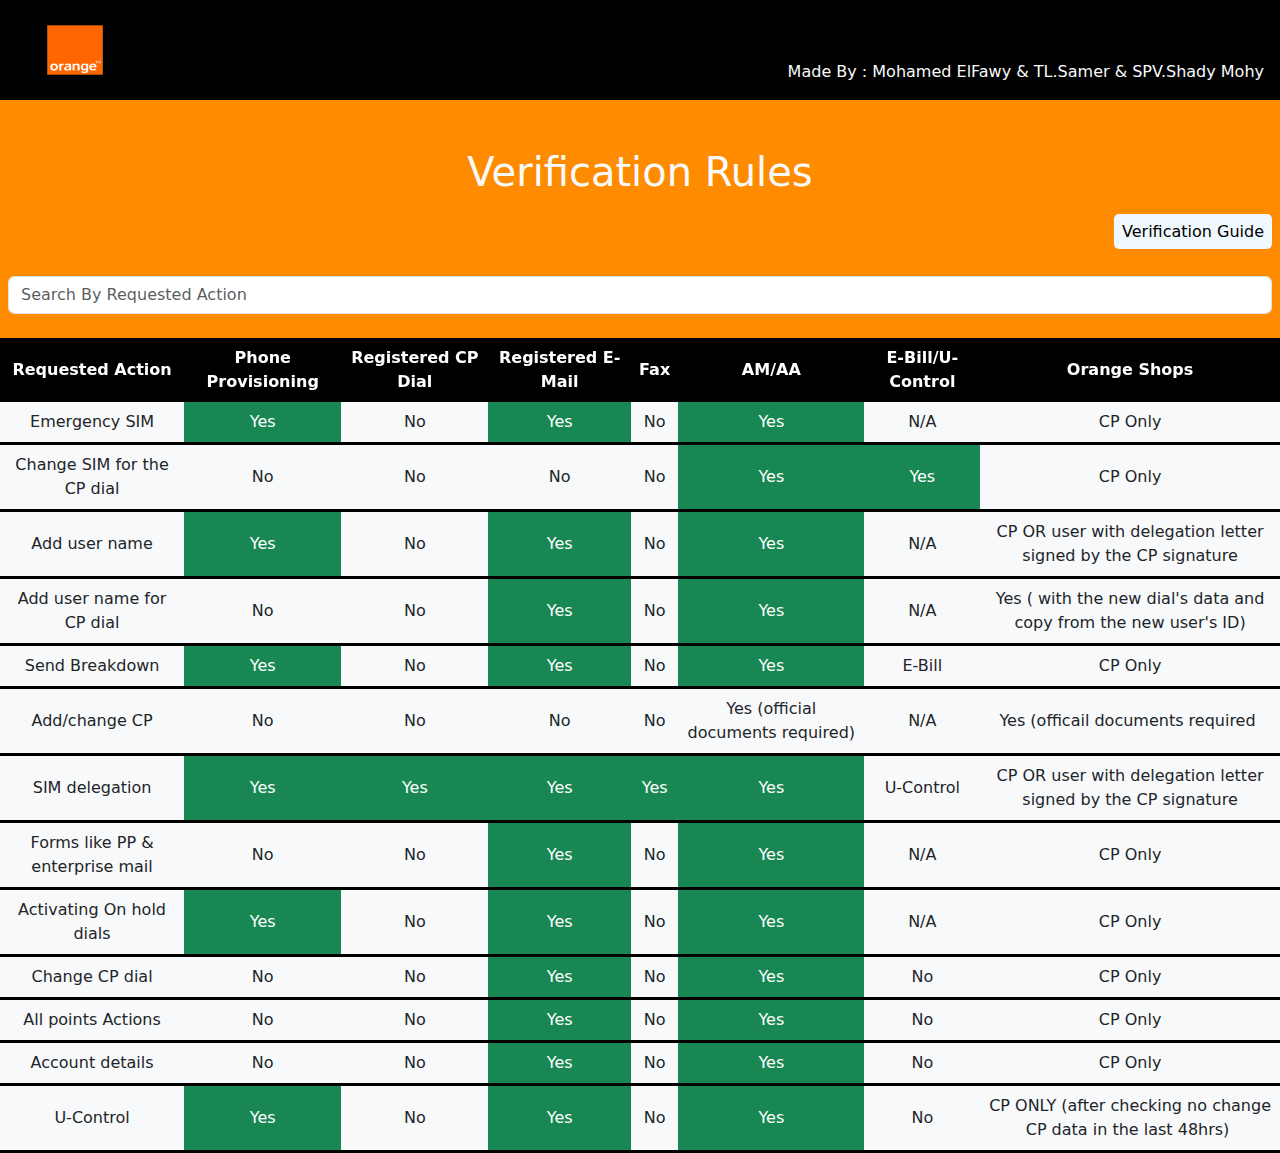
<file: VerificationRules.html>
<!DOCTYPE html>
<html lang="en">
  <head>
    <meta charset="UTF-8" />
    <meta name="viewport" content="width=device-width, initial-scale=1.0" />
    <link rel="stylesheet" href="css/bootstrap.min.css" />
    <link rel="stylesheet" href="css/style.css" />
    <link
      rel="shortcut icon"
      href="images/Orange Logo.png"
      type="image/x-icon"
    />
    <title>Verification Rules</title>
  </head>
  <body>
    <header class="bg-black d-flex justify-content-between">
      <picture>
        <img
          width="150px"
          height="100px"
          src="images/Orange Logo.png"
          alt="Logo"
        />
      </picture>
      <p class="text-light d-flex align-items-end pe-3">
        Made By : Mohamed ElFawy & TL.Samer & SPV.Shady Mohy
      </p>
    </header>
    <nav>
      <h1 class="d-flex justify-content-center text-light pt-5">
        <p class="text-start">Verification Rules</p>
      </h1>
      <ul class="d-flex text-decoration-none w-100 justify-content-end pb-2">
        <li><a href="VerificationGuide.html">Verification Guide</a></li>
      </ul>
    </nav>
    <main>
      <form
        class="form-inline d-flex justify-content-around mx-2 mb-3 position-sticky"
      >
        <input
          class="form-control mr-sm-2 my-2 d-inline"
          type="search"
          id="myInput"
          onkeyup="myFunction()"
          placeholder="Search By Requested Action"
          aria-label="Search"
          onkeyup="performSearch()"
          id="searchInput"
        />
      </form>
      <table id="myTable" class="text-center">
        <thead class="position-sticky top-0">
          <tr>
            <th>Requested Action</th>
            <th>Phone Provisioning</th>
            <th>Registered CP dial</th>
            <th>Registered e-mail</th>
            <th>Fax</th>
            <th>AM/AA</th>
            <th>E-Bill/U-Control</th>
            <th>Orange Shops</th>
          </tr>
        </thead>
        <tbody class="bg-light">
          <tr>
            <td>Emergency SIM</td>
            <td>Yes</td>
            <td>No</td>
            <td>Yes</td>
            <td>No</td>
            <td>Yes</td>
            <td>N/A</td>
            <td>CP Only</td>
          </tr>
          <tr>
            <td>Change SIM for the CP dial</td>
            <td>No</td>
            <td>No</td>
            <td>No</td>
            <td>No</td>
            <td>Yes</td>
            <td>Yes</td>
            <td>CP Only</td>
          </tr>
          <tr>
            <td>Add user name</td>
            <td>Yes</td>
            <td>No</td>
            <td>Yes</td>
            <td>No</td>
            <td>Yes</td>
            <td>N/A</td>
            <td>
              CP OR user with delegation letter signed by the CP signature
            </td>
          </tr>
          <tr>
            <td>Add user name for CP dial</td>
            <td>No</td>
            <td>No</td>
            <td>Yes</td>
            <td>No</td>
            <td>Yes</td>
            <td>N/A</td>
            <td>
              Yes ( with the new dial's data and copy from the new user's ID)
            </td>
          </tr>
          <tr>
            <td>Send Breakdown</td>
            <td>Yes</td>
            <td>No</td>
            <td>Yes</td>
            <td>No</td>
            <td>Yes</td>
            <td>E-Bill</td>
            <td>CP Only</td>
          </tr>
          <tr>
            <td>Add/change CP</td>
            <td>No</td>
            <td>No</td>
            <td>No</td>
            <td>No</td>
            <td>Yes (official documents required)</td>
            <td>N/A</td>
            <td>Yes (officail documents required ​</td>
          </tr>
          <tr>
            <td>SIM delegation</td>
            <td>Yes</td>
            <td>Yes</td>
            <td>Yes</td>
            <td>Yes</td>
            <td>Yes</td>
            <td>U-Control</td>
            <td>
              CP OR user with delegation letter signed by the CP signature
            </td>
          </tr>
          <tr>
            <td>Forms like PP & enterprise mail</td>
            <td>No</td>
            <td>No</td>
            <td>Yes</td>
            <td>No</td>
            <td>Yes</td>
            <td>N/A</td>
            <td>CP Only</td>
          </tr>
          <tr>
            <td>Activating On hold dials</td>
            <td>Yes</td>
            <td>No</td>
            <td>Yes</td>
            <td>No</td>
            <td>Yes</td>
            <td>N/A</td>
            <td>CP Only</td>
          </tr>
          <tr>
            <td>Change CP dial</td>
            <td>No</td>
            <td>No</td>
            <td>Yes</td>
            <td>No</td>
            <td>Yes</td>
            <td>No</td>
            <td>CP Only</td>
          </tr>
          <tr>
            <td>All points Actions</td>
            <td>No</td>
            <td>No</td>
            <td>Yes</td>
            <td>No</td>
            <td>Yes</td>
            <td>No</td>
            <td>CP Only</td>
          </tr>
          <tr>
            <td>Account details</td>
            <td>No</td>
            <td>No</td>
            <td>Yes</td>
            <td>No</td>
            <td>Yes</td>
            <td>No</td>
            <td>CP Only</td>
          </tr>
          <tr>
            <td>U-Control</td>
            <td>Yes</td>
            <td>No</td>
            <td>Yes</td>
            <td>No</td>
            <td>Yes</td>
            <td>No</td>
            <td>
              CP ONLY (after checking no change CP data in the last 48hrs) ​
            </td>
          </tr>
        </tbody>
      </table>
    </main>
    <script src="javascript/main.js"></script>
  </body>
</html>
</file>
<file: css/style.css>
* {
  padding: 0;
  margin: 0;
  box-sizing: border-box;
}

body {
  background-color: #ff8c00;
  background-size: cover;
  background-repeat: no-repeat;
}

table {
  border-spacing: 0;
  background: #fff;
  border-collapse: collapse;
}

thead {
  background-color: #ff8c00;
  text-transform: capitalize;
}

td {
  border-bottom: 3px solid black;

  padding: 0.25rem 0.5rem;
}

#myTable tr.header,
#myTable tbody tr:hover {
  background-color: #ccc;
}
li {
  list-style: none;
}
a {
  text-decoration: none;
  background-color: aliceblue;
  color: black;
  border-radius: 5px;
  -webkit-border-radius: 5px;
  -moz-border-radius: 5px;
  -ms-border-radius: 5px;
  -o-border-radius: 5px;
  padding: 0.5rem;
  margin-right: 0.5rem;
}
li:hover a {
  background-color: black;
  color: whITE;
}
thead tr {
  background-color: black;
  color: white;
}
td,
th {
  padding: 0.5rem;
}
</file>
